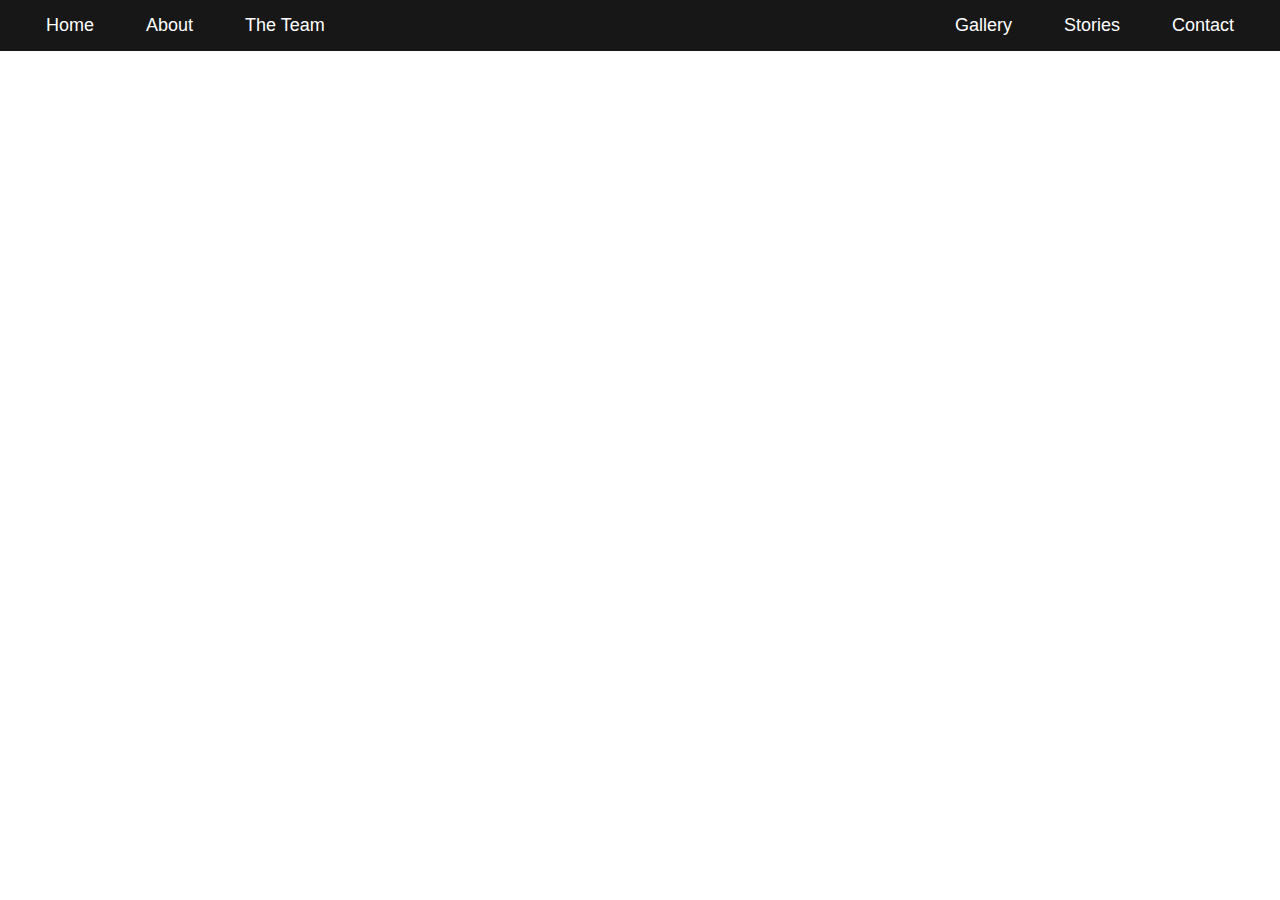
<file: index.html>
<!DOCTYPE html>
<html lang="en">
<head>
  <meta charset="UTF-8" />
  <meta name="viewport" content="width=device-width, initial-scale=1.0"/>
  <title>Echoes of Jainism</title>
  <link rel="stylesheet" href="styles.css" />
</head>
<body class="home">
  <!-- Navigation bar -->
  <nav>
    <ul class="nav-left">
      <li><a href="index.html">Home</a></li>
      <li><a href="about.html">About</a></li>
      <li><a href="team.html">The Team</a></li>
    </ul>
    <ul class="nav-right">
      <li><a href="gallery.html">Gallery</a></li>
      <li><a href="stories.html">Stories</a></li>
      <li><a href="contact.html">Contact</a></li>
    </ul>
  </nav>

  <!-- Main content -->
  <section class="main-content">
    <h1>Echoes of Jainism</h1>
    <p>Not every story was meant to be told... but we’re telling it anyway.</p>
  </section>
</body>
</html>
</file>
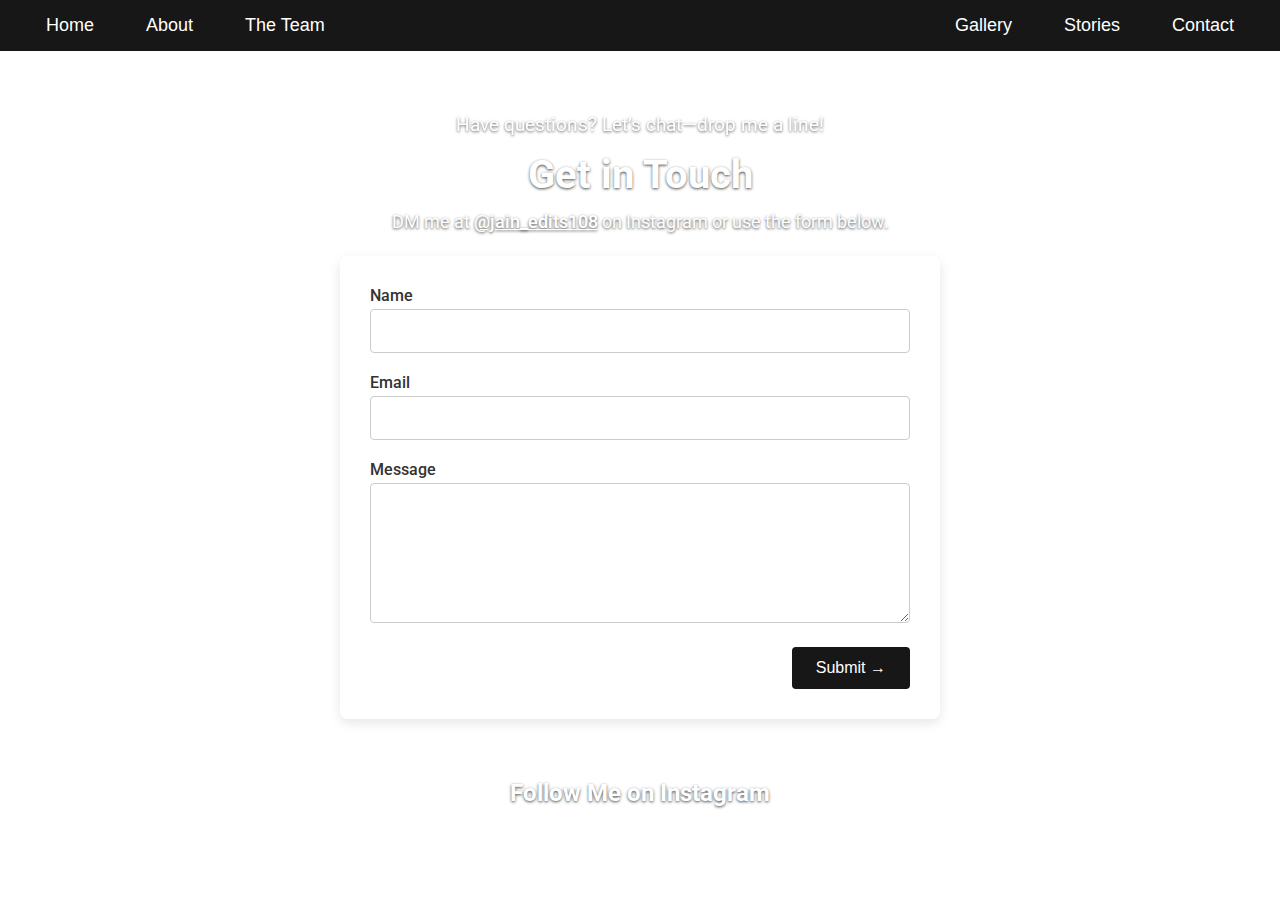
<file: contact.html>
<!-- File: contact.html -->
<!DOCTYPE html>
<html lang="en">
<head>
  <meta charset="UTF-8" />
  <meta name="viewport" content="width=device-width, initial-scale=1.0"/>
  <title>Contact – Echoes of Jainism</title>
  <link rel="stylesheet" href="styles.css"/>
  <link href="https://fonts.googleapis.com/css2?family=Roboto:wght@400;500;700&display=swap" rel="stylesheet">
  <style>
    /* Page-specific styling */
    body.contact {
      font-family: 'Roboto', sans-serif;
      background: url('https://t3.ftcdn.net/jpg/03/01/23/60/360_F_301236054_k5wPRqc4MgRO3hVT1hO9w7FoeaZTYXT9.jpg') center/cover no-repeat;
      background-size: cover;
      color: #fff;
      padding-top: 70px; /* match global nav height */
      margin: 0;
    }
    /* Ensure navbar uses global font and styles */
    nav {
      font-family: Arial, sans-serif;
    }
    .contact-header {
      max-width: 600px;
      margin: 40px auto 20px;
      text-align: center;
      text-shadow: 0 1px 3px rgba(0,0,0,0.7);
    }
    .contact-header .tagline {
      font-size: 1.2rem;
      margin-bottom: 10px;
      opacity: 0.9;
    }
    .contact-header h1 {
      font-size: 2.5rem;
      margin-bottom: 10px;
    }
    .contact-header p {
      font-size: 1.1rem;
      line-height: 1.6;
    }
    .contact-header a {
      color: #fff;
      font-weight: 500;
      text-decoration: underline;
    }
    .contact-form-container {
      max-width: 600px;
      margin: 0 auto 60px;
      background: rgba(255,255,255,0.9);
      border-radius: 8px;
      box-shadow: 0 4px 12px rgba(0,0,0,0.1);
      padding: 30px;
      color: #333;
    }
    .contact-form {
      display: flex;
      flex-direction: column;
      gap: 20px;
    }
    .contact-form label {
      font-weight: 500;
      margin-bottom: 4px;
      display: block;
    }
    .contact-form input,
    .contact-form textarea {
      width: 100%;
      padding: 12px 16px;
      border: 1px solid #ccc;
      border-radius: 4px;
      font-size: 1rem;
      box-sizing: border-box;
    }
    .contact-form button {
      align-self: flex-end;
      padding: 12px 24px;
      background: #171717;
      color: #fff;
      border: none;
      border-radius: 4px;
      font-size: 1rem;
      cursor: pointer;
      transition: background 0.3s;
    }
    .contact-form button:hover {
      background: #333;
    }
    .thank-you {
      text-align: center;
      font-size: 1.2rem;
      padding: 40px;
      color: #171717;
    }
    .instagram-section {
      max-width: 600px;
      margin: 0 auto 60px;
      text-align: center;
    }
    .instagram-section h2 {
      font-size: 1.5rem;
      margin-bottom: 10px;
      text-shadow: 0 1px 3px rgba(0,0,0,0.7);
    }
    .instagram-section a {
      color: #fff;
      text-decoration: underline;
      font-weight: 500;
    }
  </style>
</head>
<body class="contact">
  <nav>
    <ul class="nav-left">
      <li><a href="index.html">Home</a></li>
      <li><a href="about.html">About</a></li>
      <li><a href="team.html">The Team</a></li>
    </ul>
    <ul class="nav-right">
      <li><a href="gallery.html">Gallery</a></li>
      <li><a href="stories.html">Stories</a></li>
      <li><a href="contact.html" class="active">Contact</a></li>
    </ul>
  </nav>

  <div class="contact-header">
    <p class="tagline">Have questions? Let’s chat—drop me a line!</p>
    <h1>Get in Touch</h1>
    <p>
      DM me at
      <a href="https://instagram.com/jain_edits108" target="_blank">@jain_edits108</a>
      on Instagram or use the form below.
    </p>
  </div>

  <div id="formSection" class="contact-form-container">
    <form
      id="contactForm"
      class="contact-form"
      action="https://docs.google.com/forms/d/e/1FAIpQLScn1SUzGRWGUx9fKC9SZRy4zxzpFwwOqF4VjLEgimAI_OIvSw/formResponse"
      method="POST"
      target="hidden_iframe"
      onsubmit="submitted=true;"
    >
      <!-- hidden fields for Google Form -->
      <input type="hidden" name="entry.354503125" id="entryName">
      <input type="hidden" name="entry.967338555" id="entryEmail">
      <input type="hidden" name="entry.1272075434" id="entryMessage">

      <div>
        <label for="nameInput">Name</label>
        <input type="text" id="nameInput" required>
      </div>
      <div>
        <label for="emailInput">Email</label>
        <input type="email" id="emailInput" required>
      </div>
      <div>
        <label for="messageInput">Message</label>
        <textarea id="messageInput" rows="6" required></textarea>
      </div>
      <button type="submit">Submit →</button>
    </form>
    <iframe name="hidden_iframe" style="display:none;"></iframe>
  </div>

  <div class="instagram-section">
    <h2>Follow Me on Instagram</h2>
    <a href="https://instagram.com/jain_edits108" target="_blank">@jain_edits108</a>
  </div>

  <script>
    // copy inputs into hidden fields before submit
    document.getElementById('contactForm').addEventListener('submit', () => {
      document.getElementById('entryName').value    =
        document.getElementById('nameInput').value;
      document.getElementById('entryEmail').value   =
        document.getElementById('emailInput').value;
      document.getElementById('entryMessage').value =
        document.getElementById('messageInput').value;

      // show thank-you after a brief delay
      setTimeout(() => {
        document.getElementById('formSection').innerHTML =
          '<div class="thank-you">Thanks for reaching out! I’ll be in touch soon. 🙏</div>';
      }, 500);
    });
  </script>
</body>
</html>
</file>
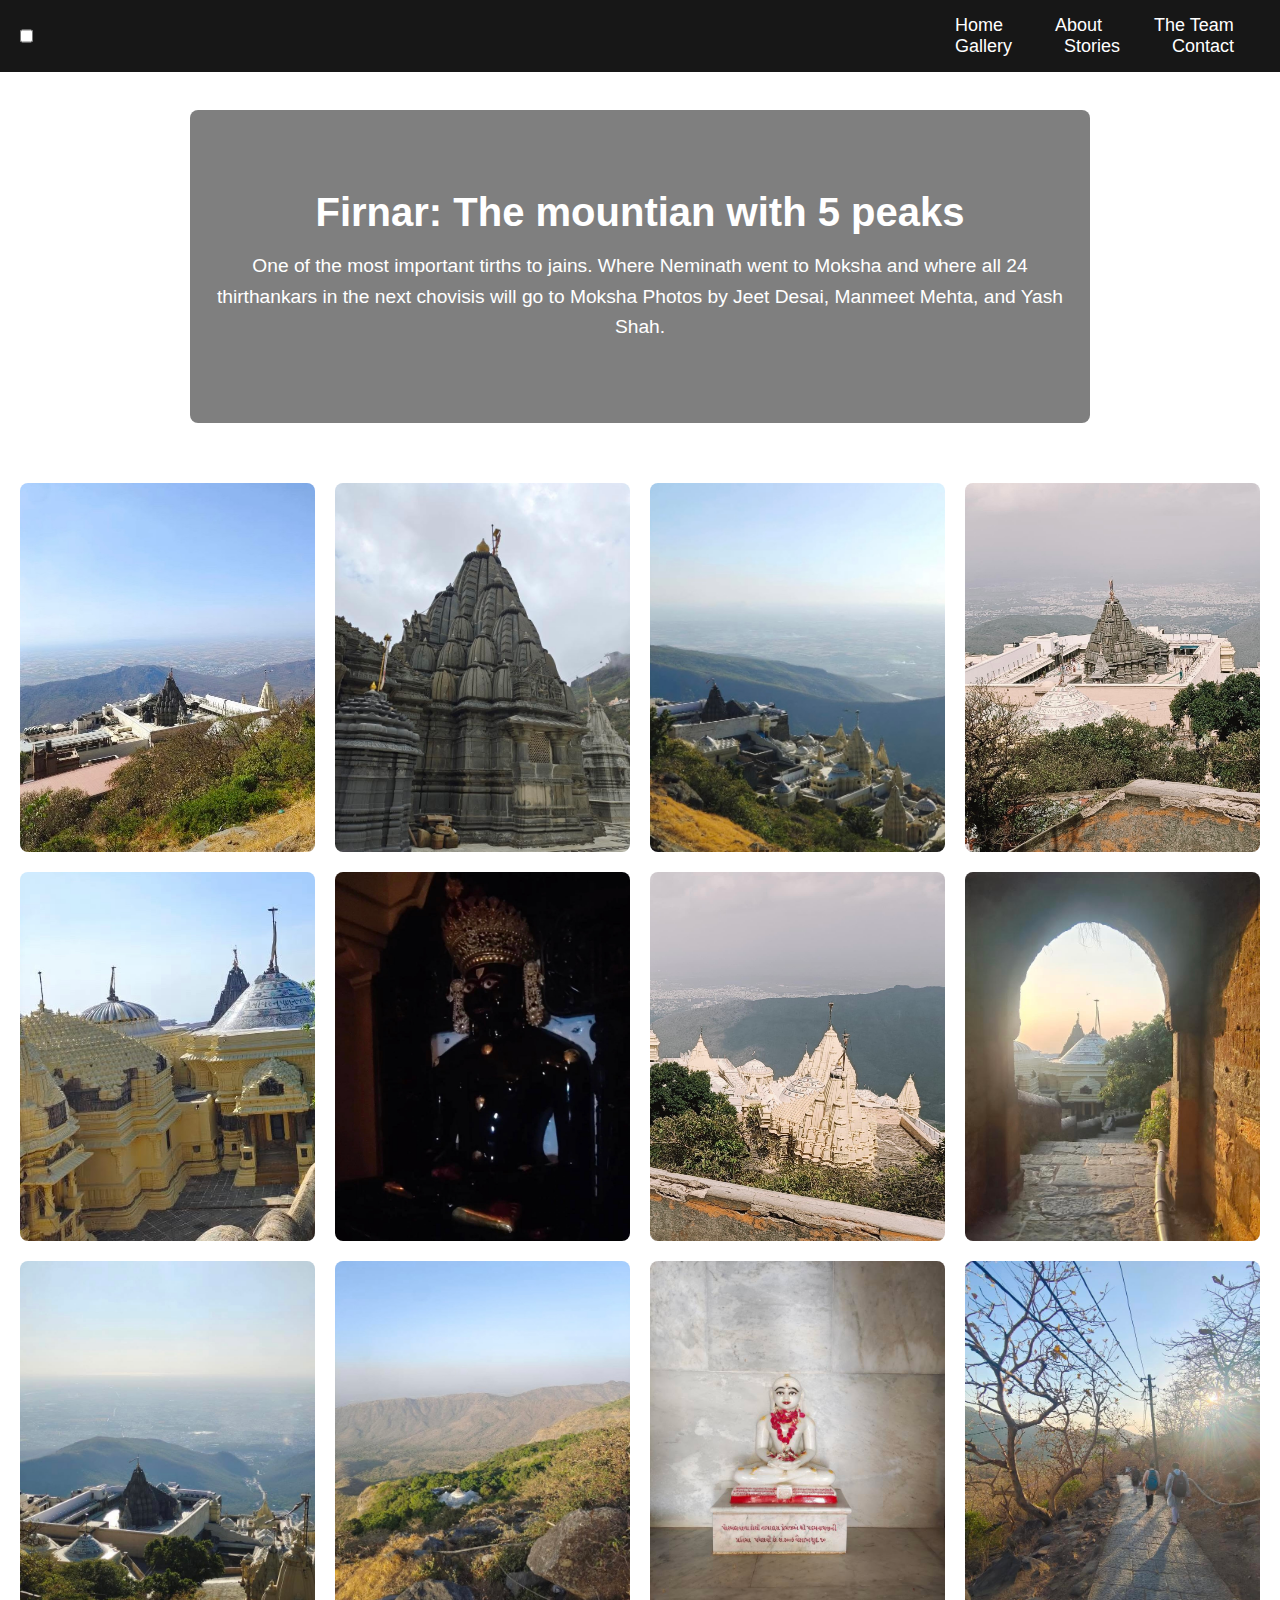
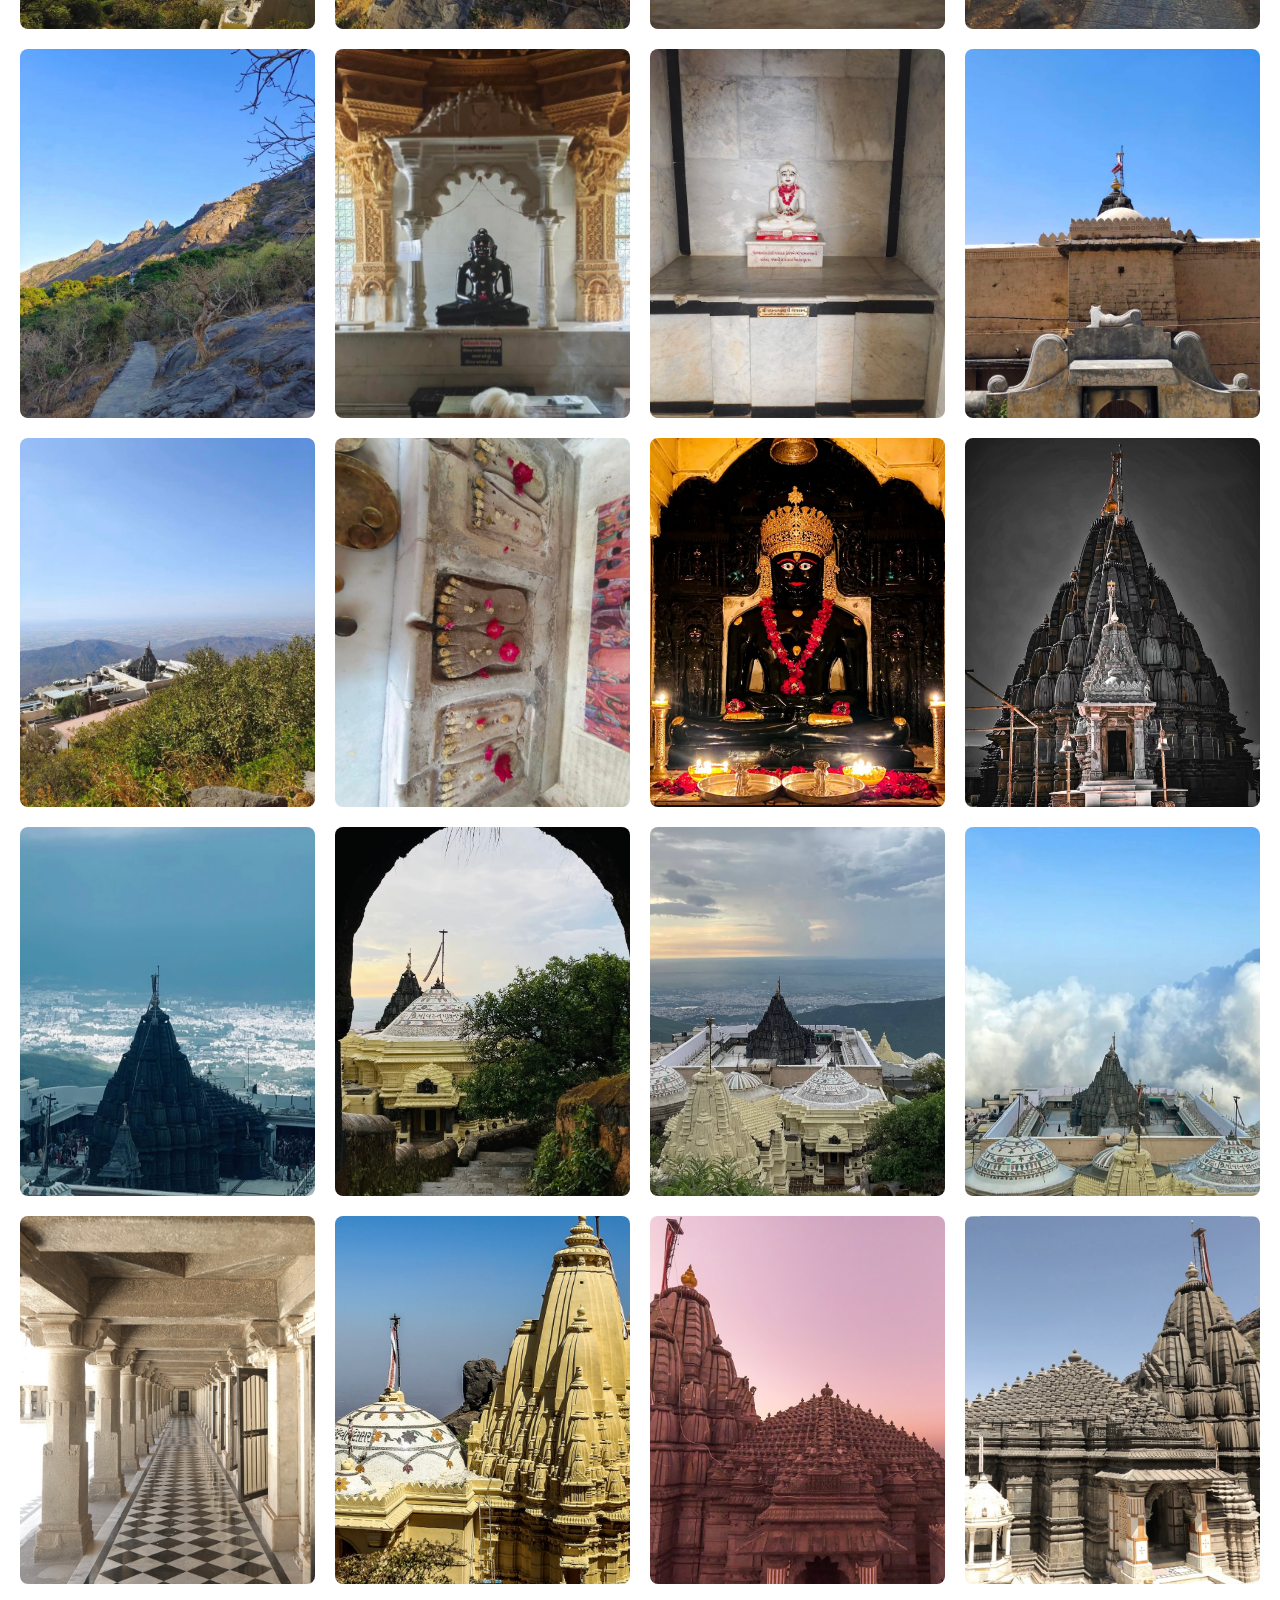
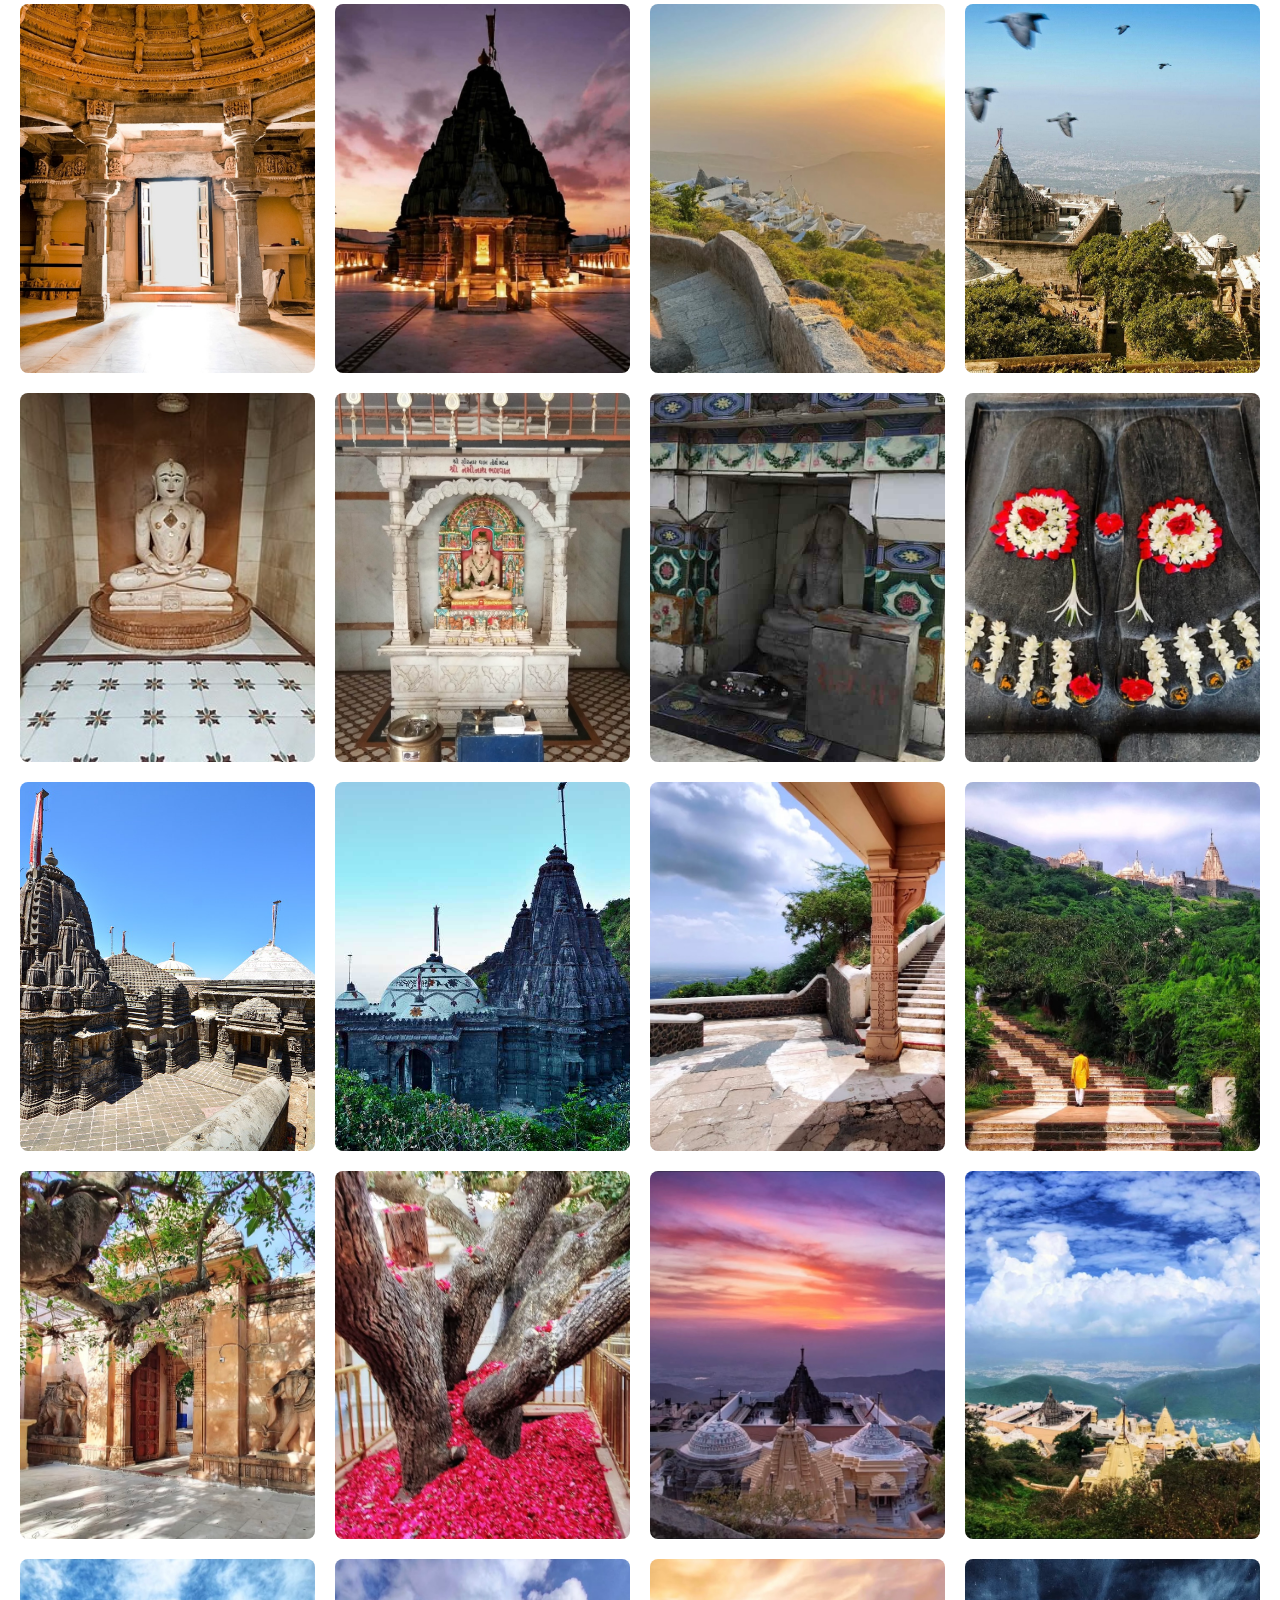
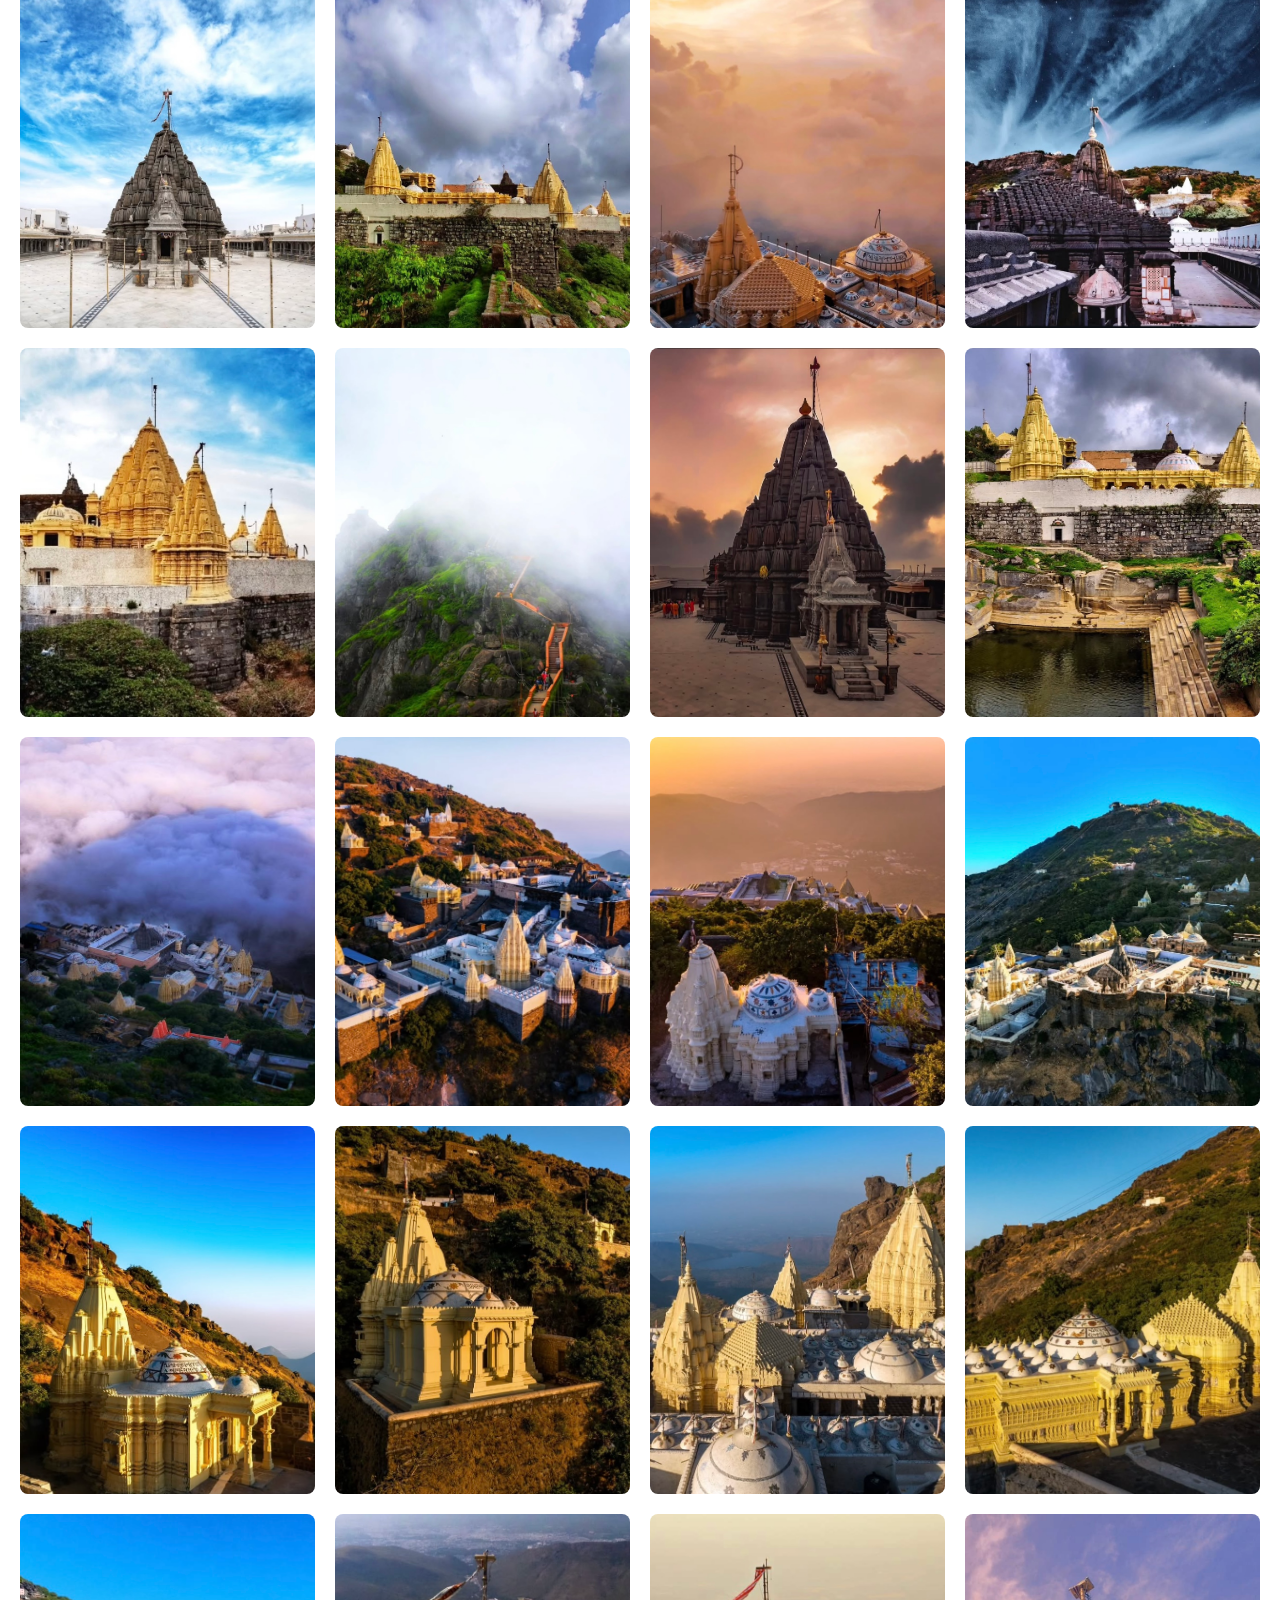
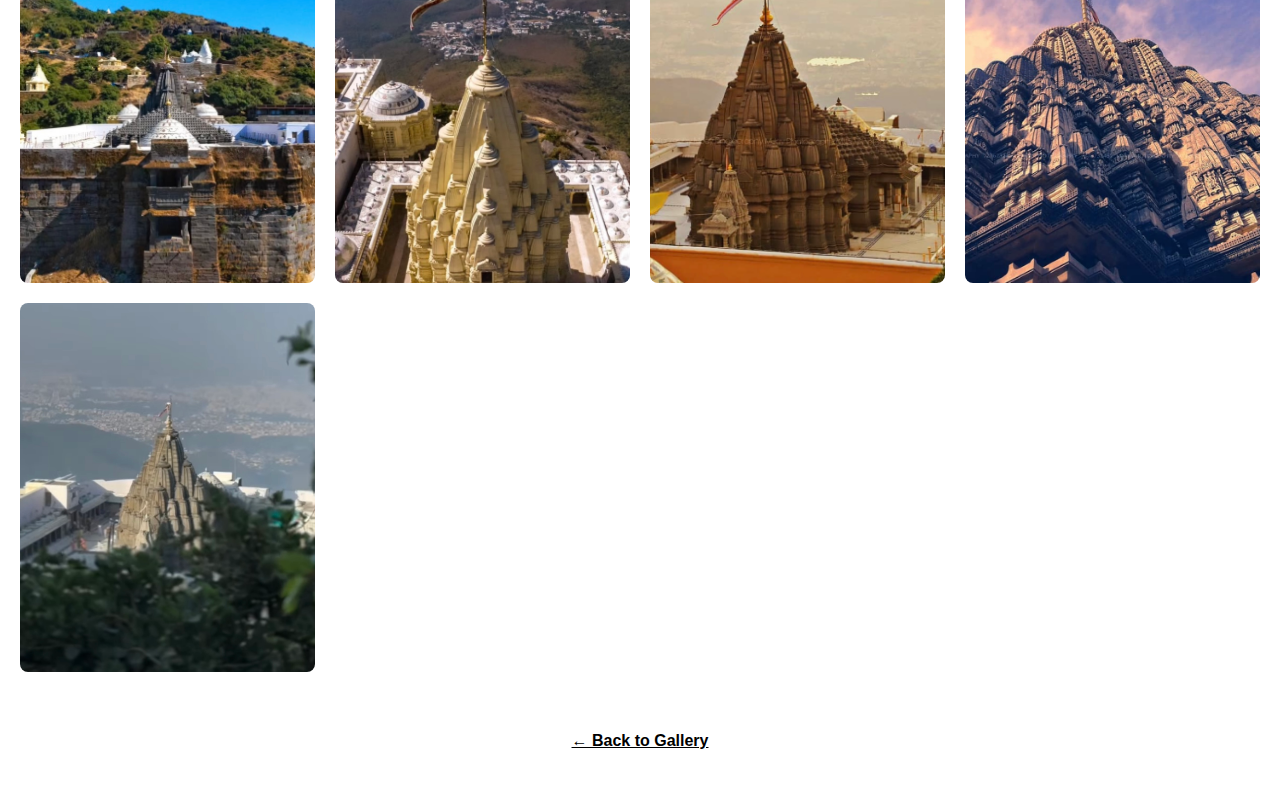
<file: girnar.html>
<!-- File: girnar.html -->
<!DOCTYPE html>
<html lang="en">
<head>
  <meta charset="UTF-8" />
  <meta name="viewport" content="width=device-width, initial-scale=1.0" />
  <title>Palitana – Echoes of Jainism</title>
  <link rel="stylesheet" href="styles.css" />
  <style>
    /* Full-page background for girnar */
    body.gallery {
      background: url('https://img.freepik.com/free-vector/watercolor-burgundy-gold-background_52683-148153.jpg?semt=ais_hybrid&w=740') center/cover no-repeat;
      background-attachment: fixed;
      padding-top: 70px; /* account for fixed navbar */
      color: #333;
    }

    /* Custom intro section: set your own background and text here */
    #custom-intro {
      background: rgba(0, 0, 0, 0.5);
      padding: 80px 20px;
      margin: 40px auto;
      max-width: 900px;
      text-align: center;
      color: #fff;
      border-radius: 8px;
    }
    #custom-intro h1 {
      font-size: 2.5rem;
      margin-bottom: 16px;
    }
    #custom-intro p {
      font-size: 1.2rem;
      line-height: 1.6;
    }

    /* uniform 4:5 grid tiles */
    .albums-grid {
      display: grid;
      grid-template-columns: repeat(auto-fill, minmax(250px,1fr));
      gap: 20px;
      padding: 20px;
    }
    .album-cover {
      aspect-ratio: 4/5;
      overflow: hidden;
      border-radius: 8px;
      position: relative;
    }
    .album-cover img {
      width: 100%;
      height: 100%;
      object-fit: cover;
      object-position: center;
    }
    /* caption for missing images */
    .missing-caption {
      position: absolute;
      bottom: 0;
      left: 0;
      width: 100%;
      background: rgba(255,255,255,0.8);
      color: #d00;
      font-size: 0.9rem;
      text-align: center;
      padding: 4px 0;
    }
  </style>
</head>
<body class="gallery">
<nav>
  <!-- 1) hidden toggle checkbox -->
  <input type="checkbox" id="nav-toggle" class="nav-toggle" />

  <!-- 2) hamburger icon -->
  <label for="nav-toggle" class="nav-toggle-label">
    <span></span>
  </label>

  <!-- 3) menu wrapper -->
  <div class="nav-menu">
    <ul class="nav-left">
      <li><a href="index.html">Home</a></li>
      <li><a href="about.html">About</a></li>
      <li><a href="team.html">The Team</a></li>
    </ul>
    <ul class="nav-right">
      <li><a href="gallery.html">Gallery</a></li>
      <li><a href="stories.html">Stories</a></li>
      <li><a href="contact.html">Contact</a></li>
    </ul>
  </div>
</nav>

  <!-- Custom intro: change background image URL and text below -->
  <section id="custom-intro">
    <h1>Firnar: The mountian with 5 peaks</h1>
    <p>One of the most important tirths to jains. Where Neminath went to Moksha and where all 24 thirthankars in the next chovisis will go to Moksha
      Photos by Jeet Desai, Manmeet Mehta, and Yash Shah.</p>
  </section>

  <!-- Grid container for JavaScript injection -->
  <section class="albums-grid" id="palitana-grid"></section>

  <div style="text-align:center; margin:40px 0;">
    <a href="gallery.html" style="color:black; font-weight:bold;">← Back to Gallery</a>
  </div>

  <script>
    (function() {
      const folderPath = '';
      const files = [
"02F01785-65F4-44A8-A8F1-0DD3245C95EE.jpeg","09B6FD63-BD33-4945-966F-E01D6D895AD2.jpeg","1588C66C-FE1B-4C99-9BA1-0F4B305D0335.jpeg","18617F92-29AF-4378-A918-208269121C6B.jpeg","2F22A1DF-0049-4957-8C1B-7D5FC3F74380.jpeg","5244DCD8-0BE5-4EC1-AF3C-AAD051AAD9FC.jpeg","5A0EB172-8E4B-4A1E-8F12-8F3F5CC7C35C.jpeg","62DD20B2-908A-46B9-82E5-3D1D46D6810D.jpeg","6B1DCBA8-277A-44D5-8615-09EB404C3DCF.jpeg","6B90E681-0EBF-44CC-95CB-E7D85AF3FBB2.jpeg","7ED3DA72-1D74-4787-8860-00DD65FE68BE.jpeg","88DC1653-6260-40C3-97C7-F78B3E07B55C.jpeg","A891A8F0-7390-4629-B9CF-6687148671E8.jpeg","D7C9A80B-2994-409A-85D0-3306998AC50B.jpeg","DE868F62-8150-4FE4-9963-43202528096C.jpeg","E805118E-C1B3-4850-A4EA-28E9F3458937.jpeg","E853BC92-CF80-4ED4-83C8-E1321B64C3CD.jpeg","EF2CB36E-23C9-4816-8450-FA201A5843EF.jpeg","IMG_0494.jpeg","IMG_0495.jpeg","IMG_0496.jpeg","IMG_0503.jpeg","IMG_0504.jpeg","IMG_0505.jpeg","IMG_0506.jpeg","IMG_0507.jpeg","IMG_0508.jpeg","IMG_0509.jpeg","IMG_0510.jpeg","IMG_0511.jpeg","IMG_0512.jpeg","IMG_0513.jpeg","IMG_0514.jpeg","IMG_0515.jpeg","IMG_0516.jpeg","IMG_0517.jpeg","IMG_0518.jpeg","IMG_0519.jpeg","IMG_0535.jpeg","IMG_0536.jpeg","IMG_0537.jpeg","IMG_0538.jpeg","IMG_0545.jpeg","IMG_0546.jpeg","IMG_0547.jpeg","IMG_0548.jpeg","IMG_0549.jpeg","IMG_0550.jpeg","IMG_0551.jpeg","IMG_0552.jpeg","IMG_0553.jpeg","IMG_0554.jpeg","IMG_0555.jpeg","IMG_0556.jpeg","IMG_0557.jpeg","IMG_0558.jpeg","IMG_0559.jpeg","IMG_0560.jpeg","IMG_0561.jpeg","IMG_0562.jpeg","IMG_0563.jpeg","IMG_0564.jpeg","IMG_0567.jpeg","IMG_0568.jpeg","IMG_0579.jpeg"

      ];
      const grid = document.getElementById('palitana-grid');
      files.forEach((file, idx) => {
        const cell = document.createElement('div');
        cell.className = 'album-cover';
        const img = document.createElement('img');
        img.src = folderPath + file;
        img.alt = `Palitana ${idx+1}`;
        img.onerror = function() {
          console.warn('Failed to load:', this.src);
          const cap = document.createElement('div');
          cap.className = 'missing-caption';
          cap.textContent = file;
          cell.appendChild(cap);
        };
        cell.appendChild(img);
        grid.appendChild(cell);
      });
    })();
  </script>
</body>
</html>
</file>
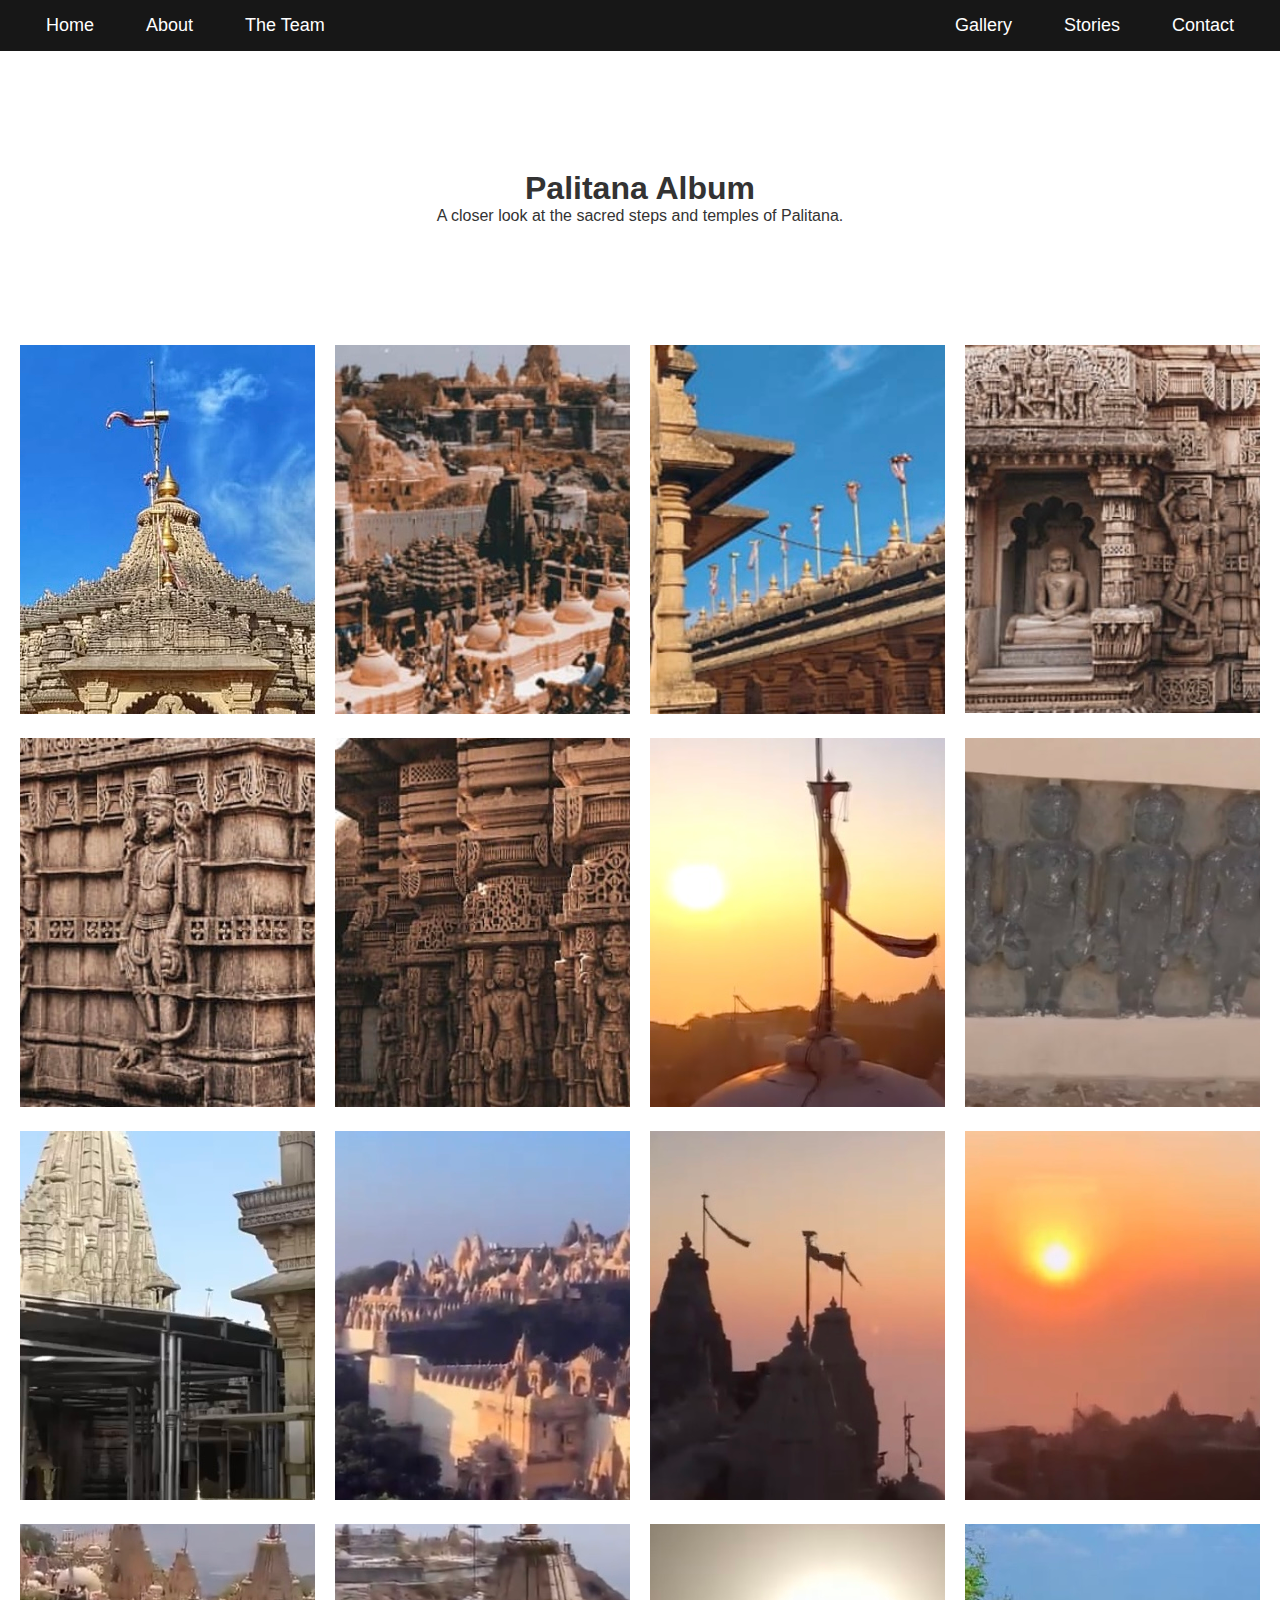
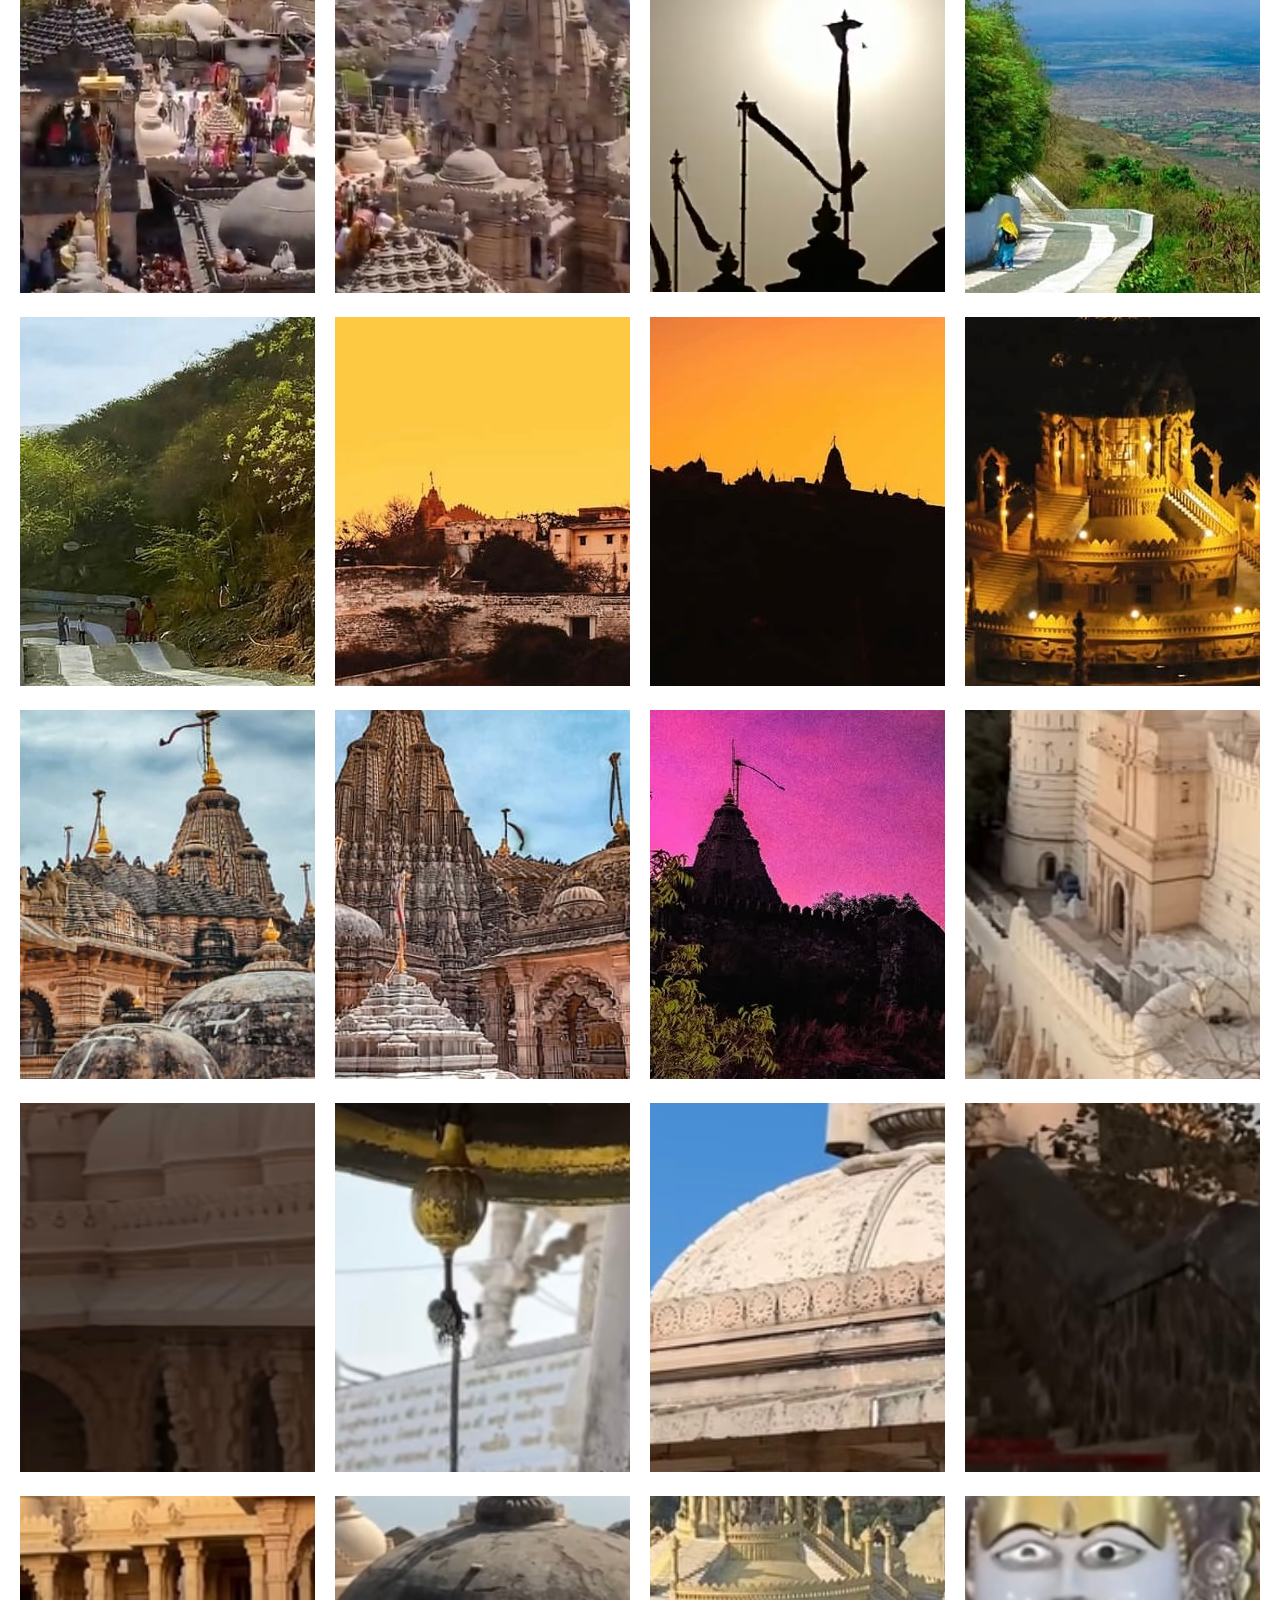
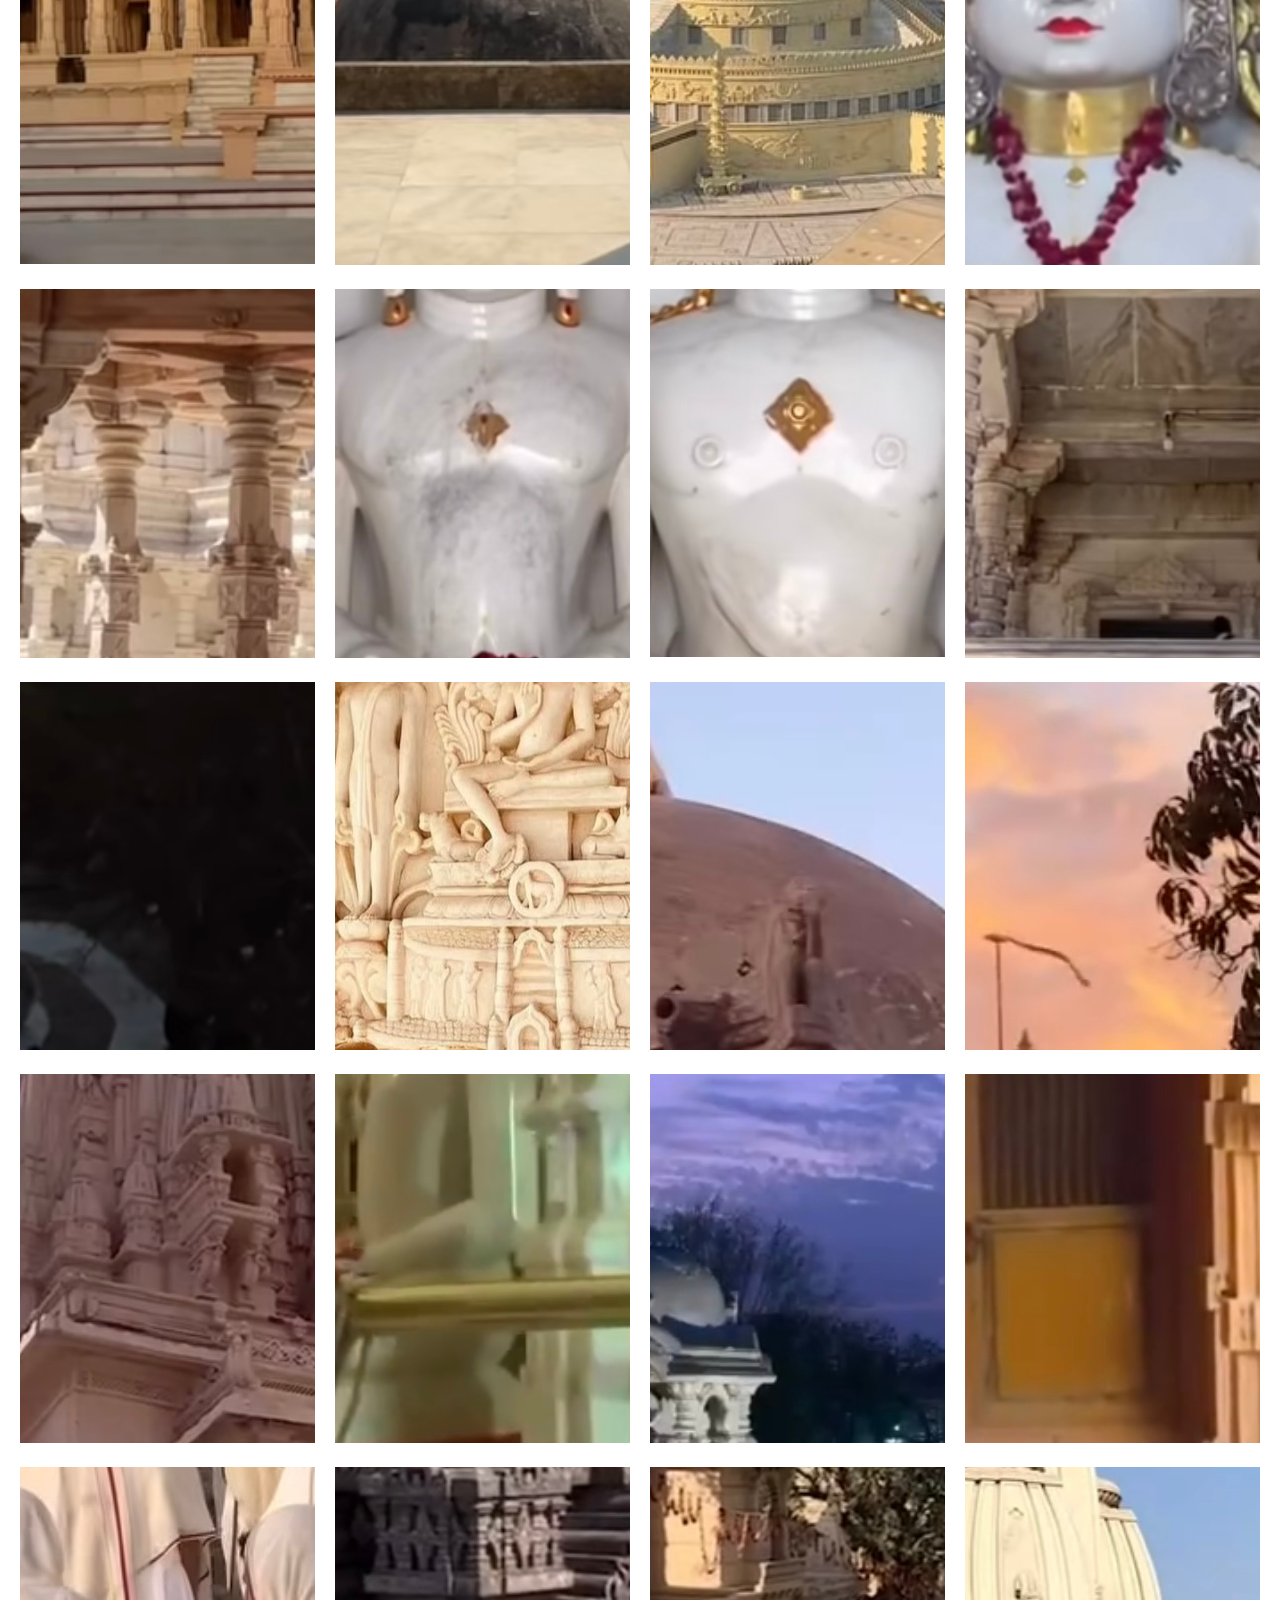
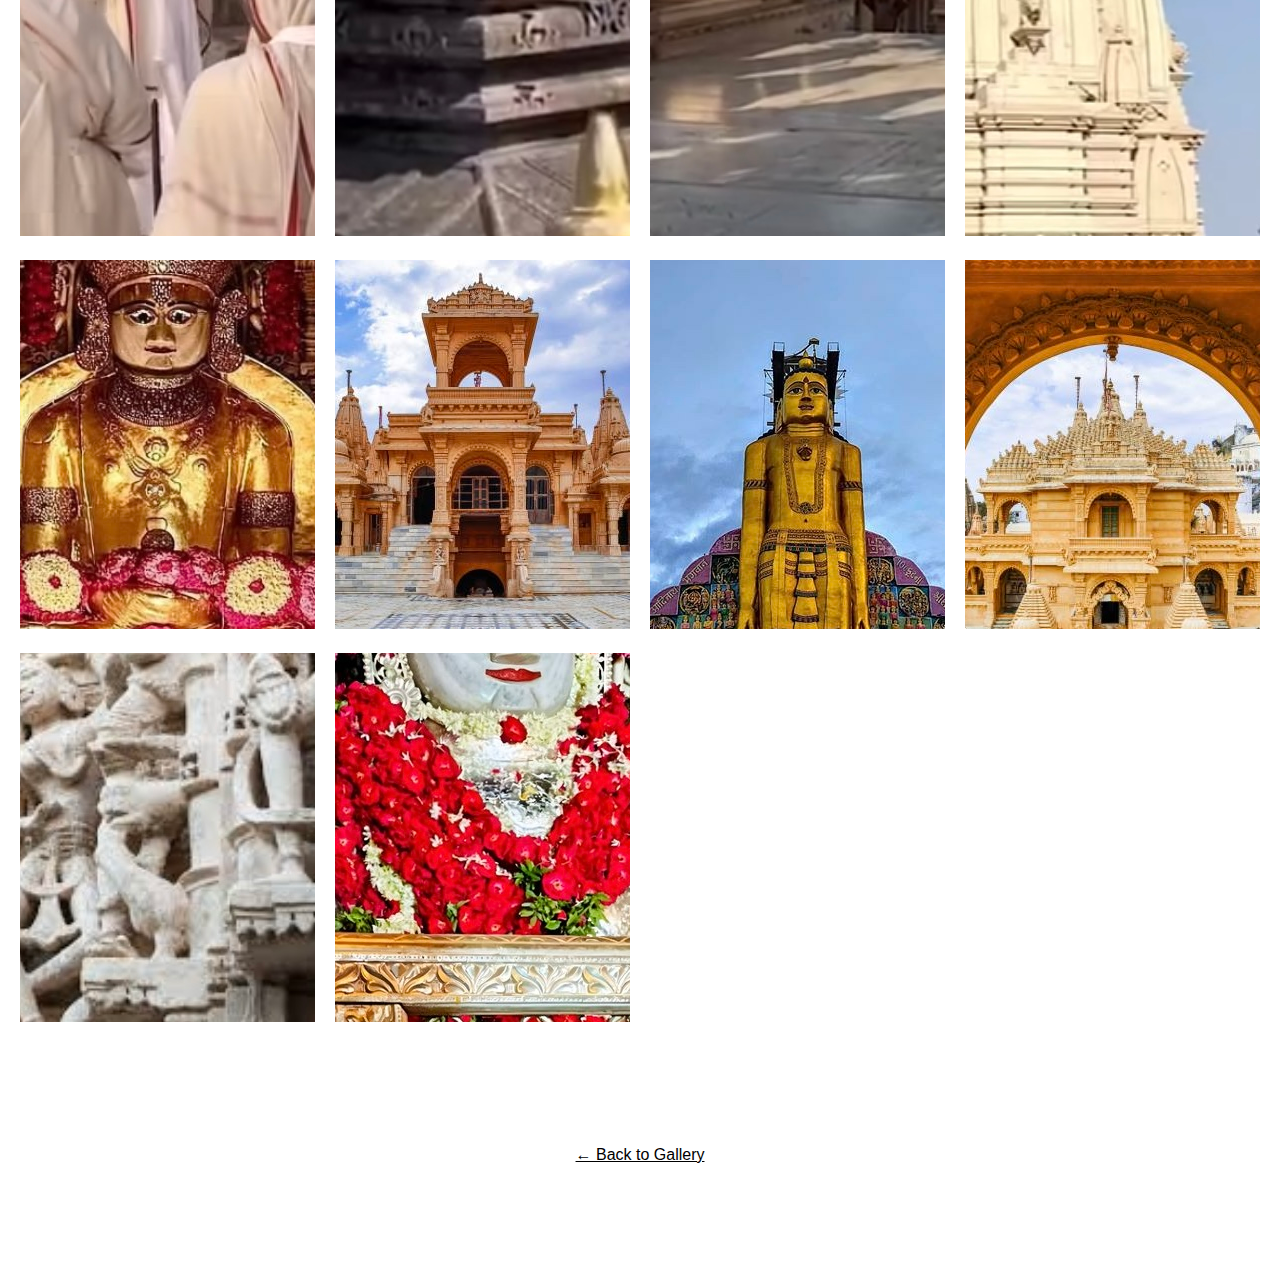
<file: palitana.html>
<!-- File: palitana.html -->
<!DOCTYPE html>
<html lang="en">
<head>
  <meta charset="UTF-8" />
  <meta name="viewport" content="width=device-width, initial-scale=1.0" />
  <title>Palitana – Echoes of Jainism</title>
  <link rel="stylesheet" href="styles.css" />

  <!-- Override thumbnail crop for album pages -->
  <style>
    .albums-grid .album-cover img {
      height: auto !important;
      object-fit: none !important;
    }
  </style>
</head>
<body class="gallery">
  <nav>
    <ul class="nav-left">
      <li><a href="index.html">Home</a></li>
      <li><a href="about.html">About</a></li>
      <li><a href="team.html">The Team</a></li>
    </ul>
    <ul class="nav-right">
      <li><a href="gallery.html">Gallery</a></li>
      <li><a href="stories.html">Stories</a></li>
      <li><a href="contact.html">Contact</a></li>
    </ul>
  </nav>

  <section class="gallery-intro">
    <h1>Palitana Album</h1>
    <p>A closer look at the sacred steps and temples of Palitana.</p>
  </section>

  <section class="albums-grid">
    <!-- one block per image -->
<div class="album-cover"><img src="IMG_0373.jpeg" alt="Palitana 1"></div>
<div class="album-cover"><img src="IMG_0374.jpeg" alt="Palitana 2"></div>
<div class="album-cover"><img src="IMG_0375.jpeg" alt="Palitana 3"></div>
<div class="album-cover"><img src="IMG_0377.jpeg" alt="Palitana 4"></div>
<div class="album-cover"><img src="IMG_0378.jpeg" alt="Palitana 5"></div>
<div class="album-cover"><img src="IMG_0379.jpeg" alt="Palitana 6"></div>
<div class="album-cover"><img src="IMG_0380.jpeg" alt="Palitana 7"></div>
<div class="album-cover"><img src="IMG_0381.jpeg" alt="Palitana 8"></div>
<div class="album-cover"><img src="IMG_0382.jpeg" alt="Palitana 9"></div>
<div class="album-cover"><img src="IMG_0383.jpeg" alt="Palitana 10"></div>
<div class="album-cover"><img src="IMG_0384.jpeg" alt="Palitana 11"></div>
<div class="album-cover"><img src="IMG_0385.jpeg" alt="Palitana 12"></div>
<div class="album-cover"><img src="IMG_0386.jpeg" alt="Palitana 13"></div>
<div class="album-cover"><img src="IMG_0388.jpeg" alt="Palitana 14"></div>
<div class="album-cover"><img src="IMG_0389.jpeg" alt="Palitana 15"></div>
<div class="album-cover"><img src="IMG_0391.jpeg" alt="Palitana 16"></div>
<div class="album-cover"><img src="IMG_0392.jpeg" alt="Palitana 17"></div>
<div class="album-cover"><img src="IMG_0393.jpeg" alt="Palitana 18"></div>
<div class="album-cover"><img src="IMG_0394.jpeg" alt="Palitana 19"></div>
<div class="album-cover"><img src="IMG_0396.jpeg" alt="Palitana 20"></div>
<div class="album-cover"><img src="IMG_0397.jpeg" alt="Palitana 21"></div>
<div class="album-cover"><img src="IMG_0398.jpeg" alt="Palitana 22"></div>
<div class="album-cover"><img src="IMG_0399.jpeg" alt="Palitana 23"></div>
<div class="album-cover"><img src="IMG_0410.jpeg" alt="Palitana 24"></div>
<div class="album-cover"><img src="IMG_0411.jpeg" alt="Palitana 25"></div>
<div class="album-cover"><img src="IMG_0412.jpeg" alt="Palitana 26"></div>
<div class="album-cover"><img src="IMG_0413.jpeg" alt="Palitana 27"></div>
<div class="album-cover"><img src="IMG_0414.jpeg" alt="Palitana 28"></div>
<div class="album-cover"><img src="IMG_0415.jpeg" alt="Palitana 29"></div>
<div class="album-cover"><img src="IMG_0418.jpeg" alt="Palitana 30"></div>
<div class="album-cover"><img src="IMG_0419.jpeg" alt="Palitana 31"></div>
<div class="album-cover"><img src="IMG_0420.jpeg" alt="Palitana 32"></div>
<div class="album-cover"><img src="IMG_0421.jpeg" alt="Palitana 33"></div>
<div class="album-cover"><img src="IMG_0422.jpeg" alt="Palitana 34"></div>
<div class="album-cover"><img src="IMG_0423.jpeg" alt="Palitana 35"></div>
<div class="album-cover"><img src="IMG_0424.jpeg" alt="Palitana 36"></div>
<div class="album-cover"><img src="IMG_0425.jpeg" alt="Palitana 37"></div>
<div class="album-cover"><img src="IMG_0426.jpeg" alt="Palitana 38"></div>
<div class="album-cover"><img src="IMG_0427.jpeg" alt="Palitana 39"></div>
<div class="album-cover"><img src="IMG_0428.jpeg" alt="Palitana 40"></div>
<div class="album-cover"><img src="IMG_0429.jpeg" alt="Palitana 41"></div>
<div class="album-cover"><img src="IMG_0430.jpeg" alt="Palitana 42"></div>
<div class="album-cover"><img src="IMG_0431.jpeg" alt="Palitana 43"></div>
<div class="album-cover"><img src="IMG_0432.jpeg" alt="Palitana 44"></div>
<div class="album-cover"><img src="IMG_0433.jpeg" alt="Palitana 45"></div>
<div class="album-cover"><img src="IMG_0434.jpeg" alt="Palitana 46"></div>
<div class="album-cover"><img src="IMG_0435.jpeg" alt="Palitana 47"></div>
<div class="album-cover"><img src="IMG_0436.jpeg" alt="Palitana 48"></div>
<div class="album-cover"><img src="IMG_0441.jpeg" alt="Palitana 49"></div>
<div class="album-cover"><img src="IMG_0442.jpeg" alt="Palitana 50"></div>
<div class="album-cover"><img src="IMG_0443.jpeg" alt="Palitana 51"></div>
<div class="album-cover"><img src="IMG_0445.jpeg" alt="Palitana 52"></div>
<div class="album-cover"><img src="IMG_0446.jpeg" alt="Palitana 53"></div>
<div class="album-cover"><img src="IMG_0447.jpeg" alt="Palitana 54"></div>
  </section>

  <div style="text-align:center; margin:100px 0;">
    <a href="gallery.html" style="color:black;">← Back to Gallery</a>
  </div>
</body>
</html>
</file>
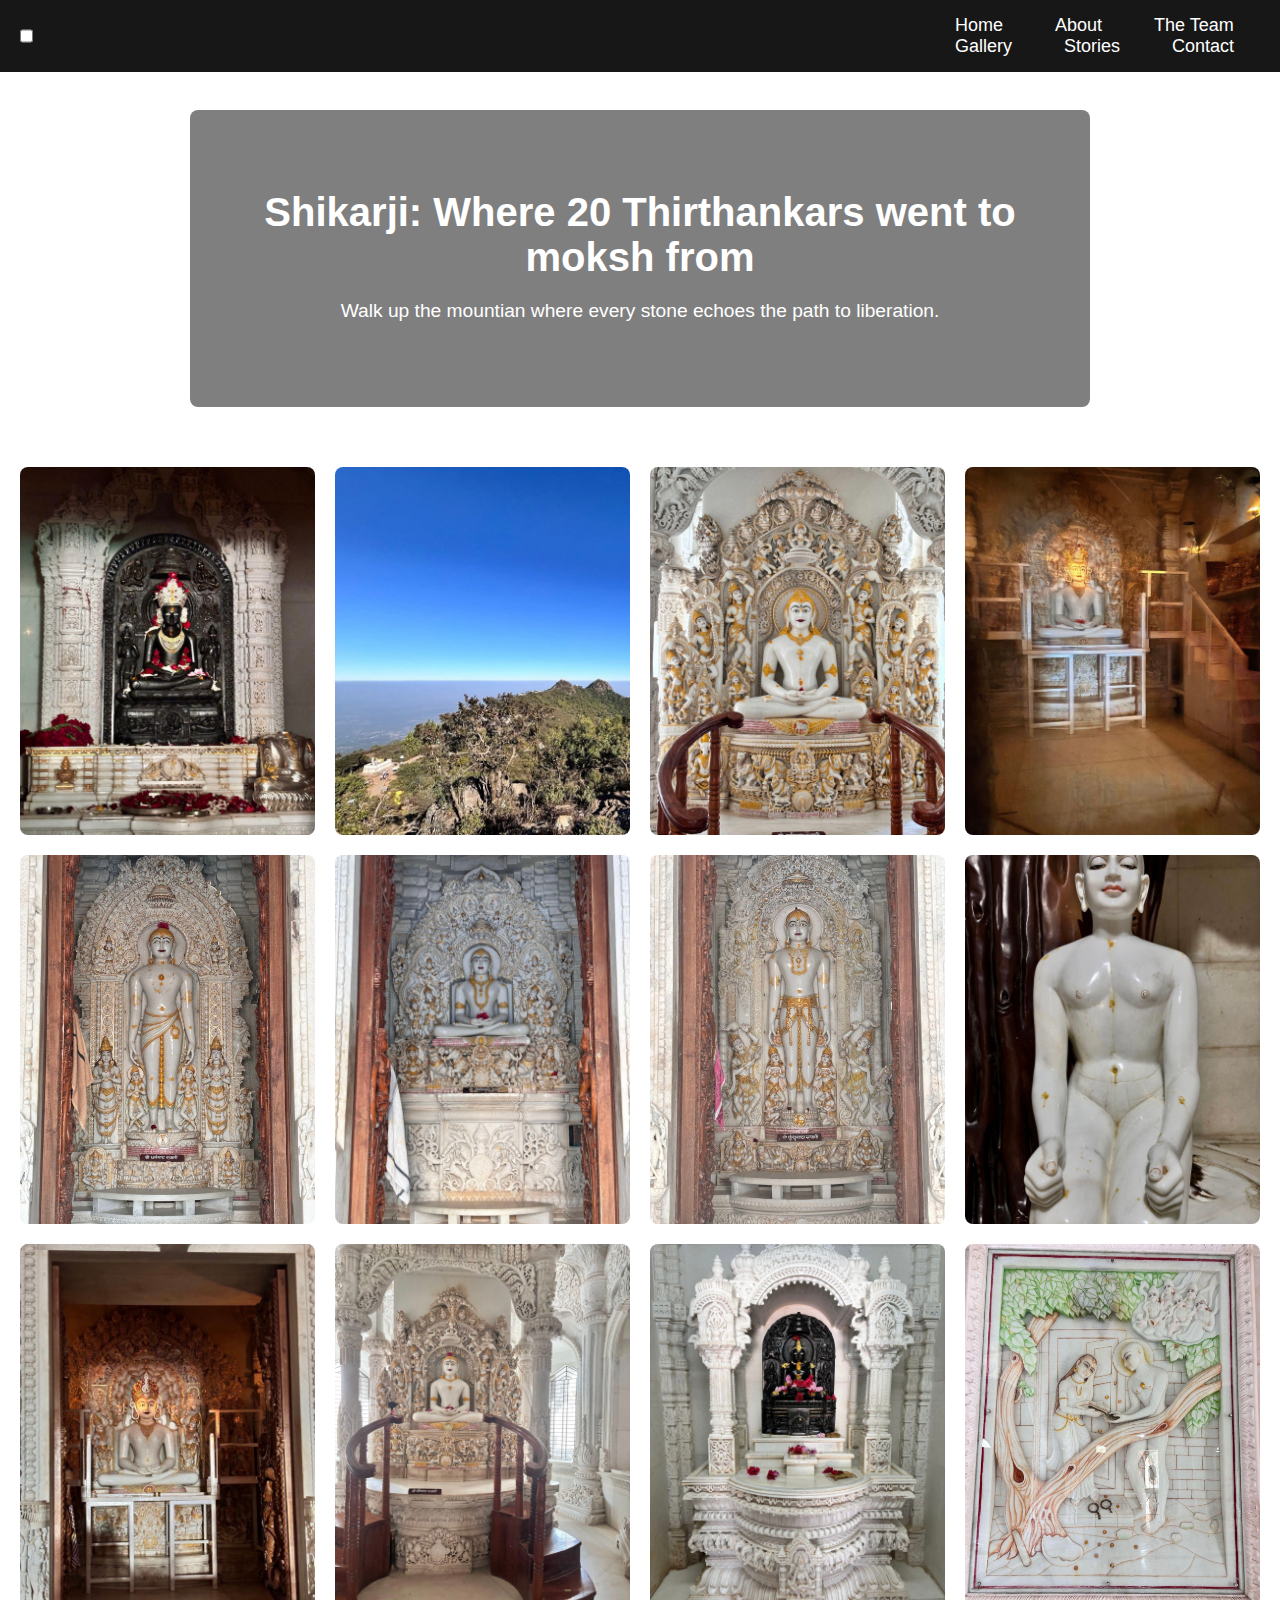
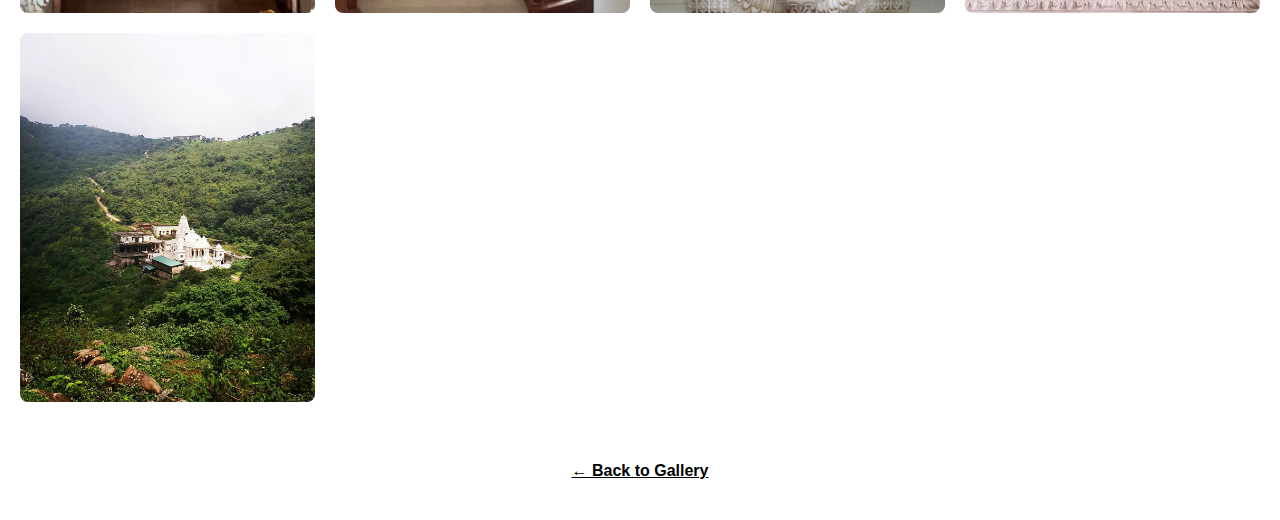
<file: shikarji.html>
<!-- File: Shikarji.html -->
<!DOCTYPE html>
<html lang="en">
<head>
  <meta charset="UTF-8" />
  <meta name="viewport" content="width=device-width, initial-scale=1.0" />
  <title>Shikarji – Echoes of Jainism</title>
  <link rel="stylesheet" href="styles.css" />
  <style>
    /* Full-page background for Shikarji */
    body.gallery {
      background: url('https://img.freepik.com/free-vector/watercolor-burgundy-gold-background_52683-148153.jpg?semt=ais_hybrid&w=740') center/cover no-repeat;
      background-attachment: fixed;
      padding-top: 70px; /* account for fixed navbar */
      color: #333;
    }

    /* Custom intro section: set your own background and text here */
    #custom-intro {
      background: rgba(0, 0, 0, 0.5);
      padding: 80px 20px;
      margin: 40px auto;
      max-width: 900px;
      text-align: center;
      color: #fff;
      border-radius: 8px;
    }
    #custom-intro h1 {
      font-size: 2.5rem;
      margin-bottom: 16px;
    }
    #custom-intro p {
      font-size: 1.2rem;
      line-height: 1.6;
    }

    /* uniform 4:5 grid tiles */
    .albums-grid {
      display: grid;
      grid-template-columns: repeat(auto-fill, minmax(250px,1fr));
      gap: 20px;
      padding: 20px;
    }
    .album-cover {
      aspect-ratio: 4/5;
      overflow: hidden;
      border-radius: 8px;
      position: relative;
    }
    .album-cover img {
      width: 100%;
      height: 100%;
      object-fit: cover;
      object-position: center;
    }
    /* caption for missing images */
    .missing-caption {
      position: absolute;
      bottom: 0;
      left: 0;
      width: 100%;
      background: rgba(255,255,255,0.8);
      color: #d00;
      font-size: 0.9rem;
      text-align: center;
      padding: 4px 0;
    }
  </style>
</head>
<body class="gallery">
<nav>
  <!-- 1) hidden toggle checkbox -->
  <input type="checkbox" id="nav-toggle" class="nav-toggle" />

  <!-- 2) hamburger icon -->
  <label for="nav-toggle" class="nav-toggle-label">
    <span></span>
  </label>

  <!-- 3) menu wrapper -->
  <div class="nav-menu">
    <ul class="nav-left">
      <li><a href="index.html">Home</a></li>
      <li><a href="about.html">About</a></li>
      <li><a href="team.html">The Team</a></li>
    </ul>
    <ul class="nav-right">
      <li><a href="gallery.html">Gallery</a></li>
      <li><a href="stories.html">Stories</a></li>
      <li><a href="contact.html">Contact</a></li>
    </ul>
  </div>
</nav>

  <!-- Custom intro: change background image URL and text below -->
  <section id="custom-intro">
    <h1>Shikarji: Where 20 Thirthankars went to moksh from</h1>
    <p>Walk up the mountian where every stone echoes the path to liberation.</p>
  </section>

  <!-- Grid container for JavaScript injection -->
  <section class="albums-grid" id="Shikarji-grid"></section>

  <div style="text-align:center; margin:40px 0;">
    <a href="gallery.html" style="color:black; font-weight:bold;">← Back to Gallery</a>
  </div>

  <script>
    (function() {
      const folderPath = '';
      const files = [
        "39B4EF7A-AABD-45DE-8E33-1C1CABDE711D.jpeg","654EDA01-D839-4513-BD3D-294B2D3DE30A.jpeg","75520837-9B20-4094-9383-6CC68D6AA41F.jpeg","798C571C-49DE-463A-B000-5424E6141522.jpeg","82B88915-149D-496E-9002-92035A786D23.jpeg","88A17DEE-517C-4597-93E5-50A7A62C27A2.jpeg","8E6B9FA2-DB75-4E97-9AF7-35F7A0B01401.jpeg","BADCF001-0152-4BE8-9EB6-F3EB4FEC6F35.jpeg","BEC11016-6E2C-48D0-AC8C-4D3E39B1DD69.jpeg","D63CFCA4-148B-4B2D-806D-14A64CE131EE.jpeg","DCF724E0-B5E8-43D2-ABA3-3A9F8DFD69E0.jpeg","EA4A247D-832F-40E1-99C3-FEEAFF868257.jpeg","IMG_5814.jpeg"
      ];
      const grid = document.getElementById('Shikarji-grid');
      files.forEach((file, idx) => {
        const cell = document.createElement('div');
        cell.className = 'album-cover';
        const img = document.createElement('img');
        img.src = folderPath + file;
        img.alt = `Shikarji ${idx+1}`;
        img.onerror = function() {
          console.warn('Failed to load:', this.src);
          const cap = document.createElement('div');
          cap.className = 'missing-caption';
          cap.textContent = file;
          cell.appendChild(cap);
        };
        cell.appendChild(img);
        grid.appendChild(cell);
      });
    })();
  </script>
</body>
</html>
</file>
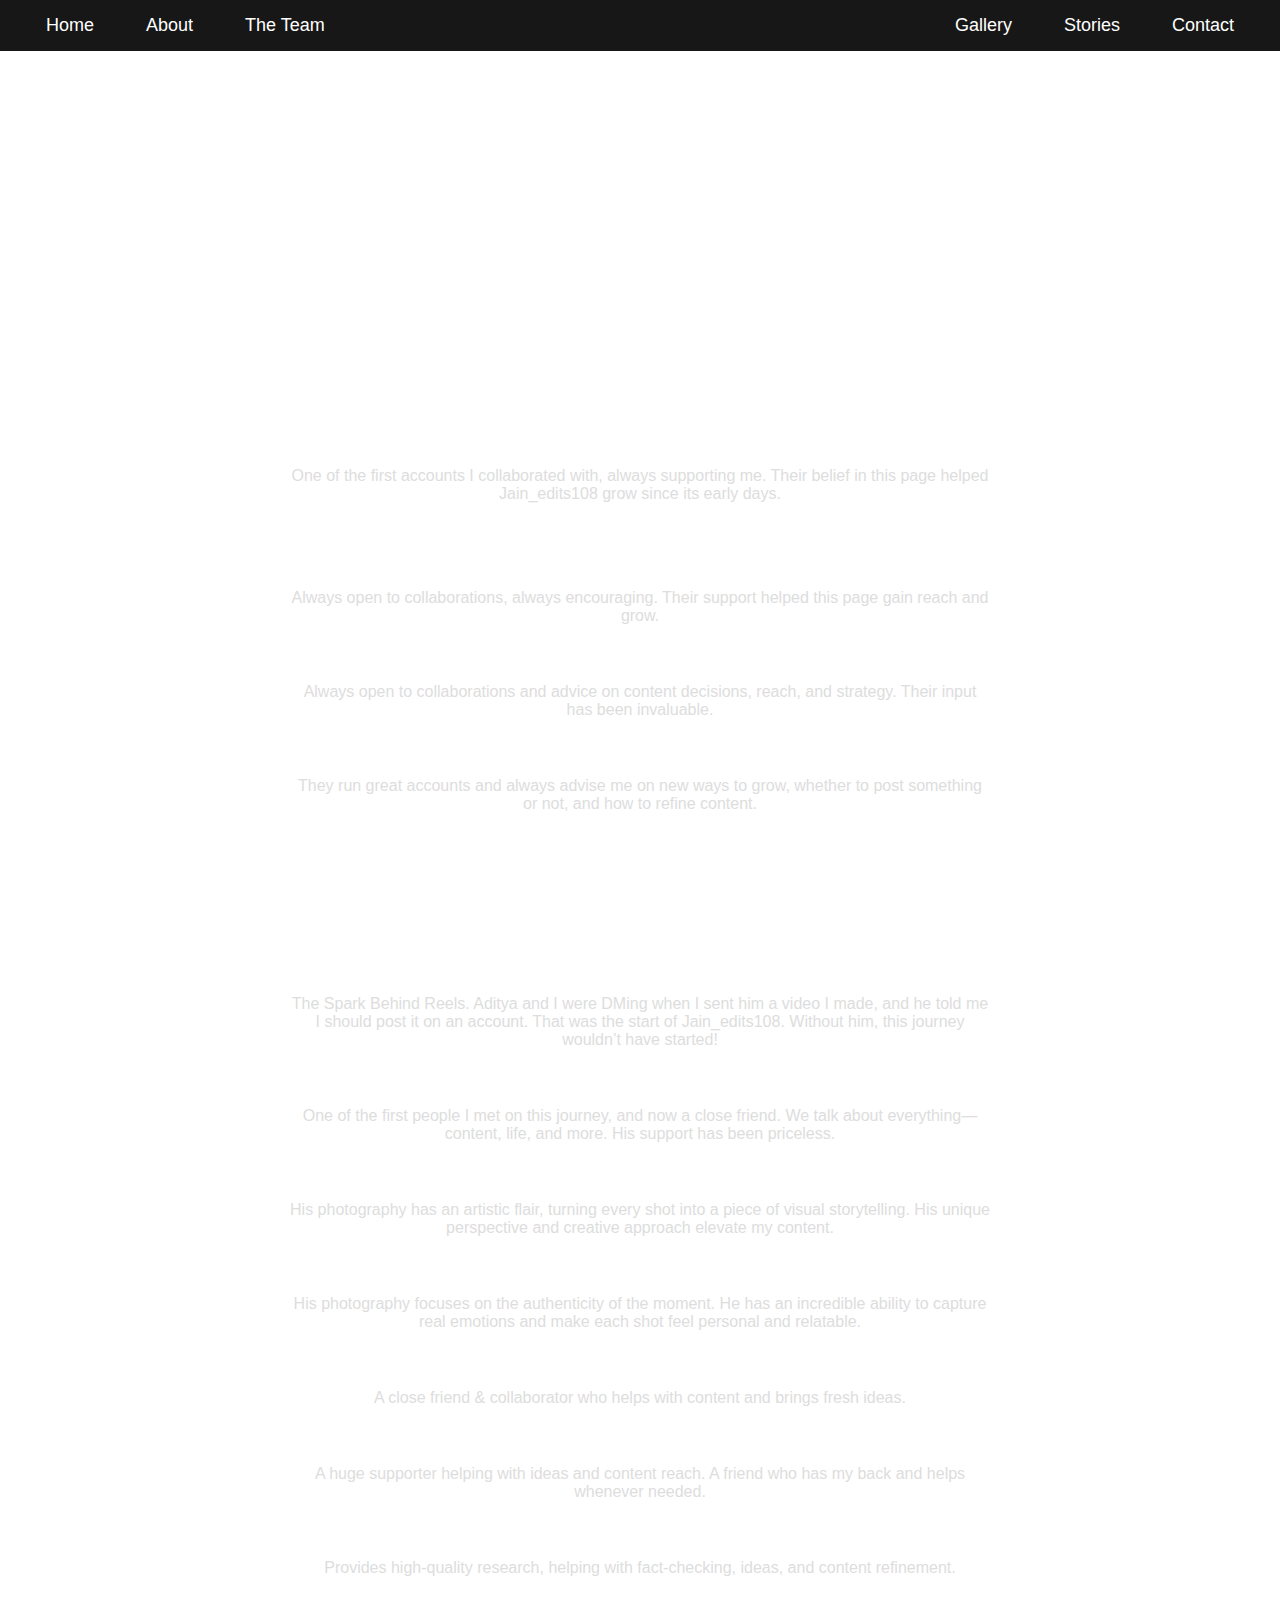
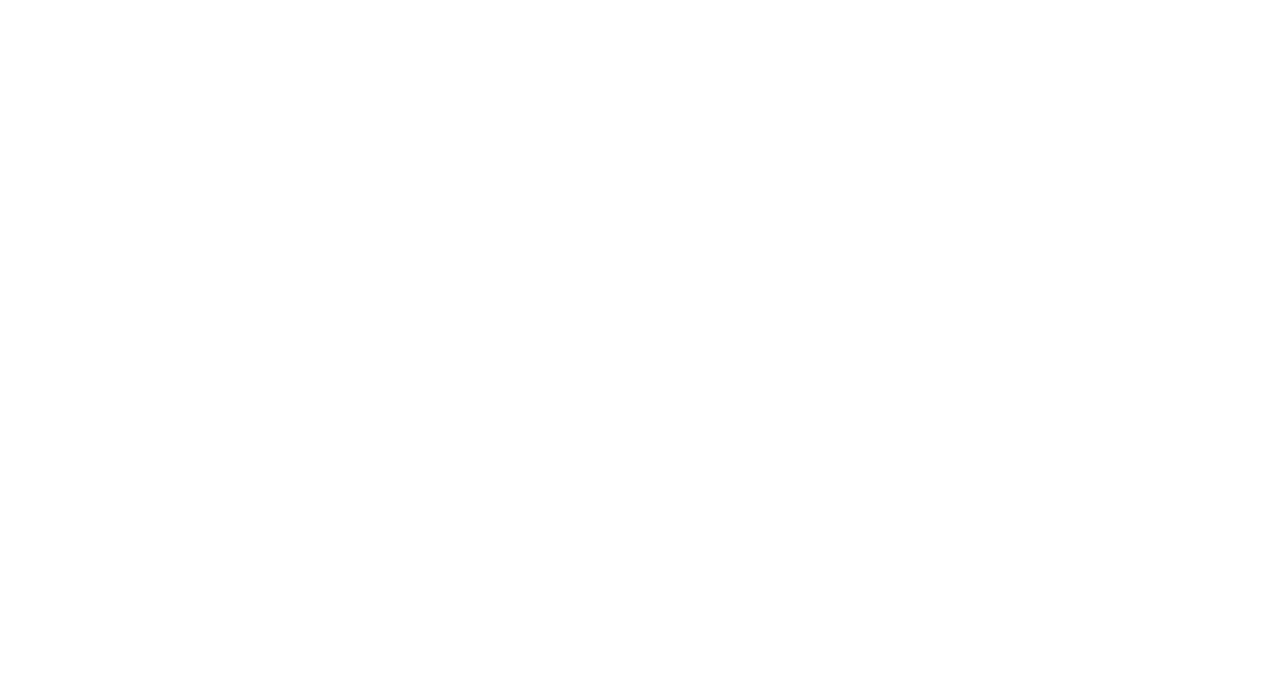
<file: team.html>
<!-- File: team.html -->
<!DOCTYPE html>
<html lang="en">
<head>
  <meta charset="UTF-8">
  <meta name="viewport" content="width=device-width, initial-scale=1.0">
  <title>The Team - Echoes of Jainism</title>
  <link rel="stylesheet" href="styles.css">
  <style>
    body.team {
      background: url('https://github.com/jainedits108/jainedits108.github.io-the-team-/blob/main/Resized_5x4_Image.jpg?raw=true') center/cover no-repeat;
      padding-top: 100px;
      color: white;
    }
    .hero,
    .accounts-mentors,
    .close-friends,
    .collaborations,
    .supporters {
      text-align: center;
      max-width: 800px;
      margin: 0 auto 60px;
      padding: 0 20px;
    }
    .hero h1 {
      font-size: 3rem;
      margin-bottom: 20px;
    }
    .hero p,
    .section-intro {
      font-size: 1.2rem;
      margin-bottom: 30px;
      line-height: 1.6;
    }
    .person {
      margin-bottom: 30px;
    }
    .name {
      font-size: 1.5rem;
      font-weight: bold;
    }
    .description {
      font-size: 1rem;
      max-width: 700px;
      margin: 0 auto;
    }
  </style>
</head>
<body class="team">
  <nav>
    <ul class="nav-left">
      <li><a href="index.html">Home</a></li>
      <li><a href="about.html">About</a></li>
      <li><a href="team.html">The Team</a></li>
    </ul>
    <ul class="nav-right">
      <li><a href="gallery.html">Gallery</a></li>
      <li><a href="stories.html">Stories</a></li>
      <li><a href="contact.html">Contact</a></li>
    </ul>
  </nav>

  <section class="hero">
    <h1>Meet the Team Behind Jain_edits108</h1>
    <p>This journey didn’t happen alone. Along the way, there were people and accounts that supported Jain_edits108 — through collaborations, constant encouragement, and helpful advice. Each one played an important role in getting us here.</p>
  </section>

  <section class="accounts-mentors">
    <h2>The Accounts & Mentors That Helped Me Grow</h2>
    <div class="person">
      <h3 class="name">jainism.__feelings</h3>
      <p class="description">One of the first accounts I collaborated with, always supporting me. Their belief in this page helped Jain_edits108 grow since its early days.</p>
    </div>
    <div class="person">
      <h3 class="name">mara_wala_nem_, jain_media_today, jainism_feelings, girnarinem, jainatva_sarvopari</h3>
      <p class="description">Always open to collaborations, always encouraging. Their support helped this page gain reach and grow.</p>
    </div>
    <div class="person">
      <h3 class="name">dada_ke_bhakth</h3>
      <p class="description">Always open to collaborations and advice on content decisions, reach, and strategy. Their input has been invaluable.</p>
    </div>
    <div class="person">
      <h3 class="name">jainims_facts, unity.of.jainism</h3>
      <p class="description">They run great accounts and always advise me on new ways to grow, whether to post something or not, and how to refine content.</p>
    </div>
  </section>

  <section class="close-friends">
    <h2>Close Friends Who’ve Been There Every Step of the Way</h2>
    <div class="person">
      <h3 class="name">Aditya Jain</h3>
      <p class="description">The Spark Behind Reels. Aditya and I were DMing when I sent him a video I made, and he told me I should post it on an account. That was the start of Jain_edits108. Without him, this journey wouldn’t have started!</p>
    </div>
    <div class="person">
      <h3 class="name">Ayush Jain</h3>
      <p class="description">One of the first people I met on this journey, and now a close friend. We talk about everything—content, life, and more. His support has been priceless.</p>
    </div>
    <div class="person">
      <h3 class="name">Jeet Desai</h3>
      <p class="description">His photography has an artistic flair, turning every shot into a piece of visual storytelling. His unique perspective and creative approach elevate my content.</p>
    </div>
    <div class="person">
      <h3 class="name">Meet Bhavsar</h3>
      <p class="description">His photography focuses on the authenticity of the moment. He has an incredible ability to capture real emotions and make each shot feel personal and relatable.</p>
    </div>
    <div class="person">
      <h3 class="name">Jay Jain</h3>
      <p class="description">A close friend & collaborator who helps with content and brings fresh ideas.</p>
    </div>
    <div class="person">
      <h3 class="name">Vivek Shah</h3>
      <p class="description">A huge supporter helping with ideas and content reach. A friend who has my back and helps whenever needed.</p>
    </div>
    <div class="person">
      <h3 class="name">Amar Salgia</h3>
      <p class="description">Provides high-quality research, helping with fact-checking, ideas, and content refinement.</p>
    </div>
  </section>

  <section class="collaborations">
    <h2>Collaborations That Made a Difference</h2>
    <p class="section-intro">Every collaboration added something unique to this page. From sharing content to exchanging ideas, these accounts helped broaden the reach and deepen the impact. Collaborations weren’t just about growing the page — they were about growing the community.</p>
    <div class="person">
      <h3 class="name">spiritual_account, annanthdharma, jin_ki_vaani, prosperous_jainism, jainismrevives, jain_community, jain_reels, jain_song96, aadi_nemi__premi, shamlay_neminath, jain_lyf, nemi_na_girnar, kattar_jain, yojna_foundation_gujarat, killer_ankit_op</h3>
    </div>
  </section>

  <section class="supporters">
    <h2>Supporters Met Along the Way</h2>
    <p class="section-intro">Some people began as followers but quickly became part of the inner circle. Through DMs, discussions, and shared passion, they turned into real supporters who now help shape the content and direction of this page.</p>
    <div class="person">
      <h3 class="name">Samyak, Soumy, Rubin & Hiral Jain</h3>
    </div>
  </section>
</body>
</html>
</file>
<file: styles.css>
/* File: styles.css */

/* Reset & base */
* {
  margin: 0;
  padding: 0;
  box-sizing: border-box;
}
html, body {
  width: 100%;
  font-family: Arial, sans-serif;
}

/* Navbar – common to all pages */
nav {
  position: fixed;
  top: 0;
  left: 0;
  right: 0;
  background: #171717;
  display: flex;
  justify-content: space-between;
  padding: 15px 20px;
  z-index: 1000;
}
nav ul {
  list-style: none;
  display: flex;
}
nav ul li {
  margin: 0 10px;
}
nav a {
  color: #fff;
  text-decoration: none;
  font-size: 18px;
  padding: 8px 16px;
  transition: background 0.3s;
}
nav a:hover {
  background: #575757;
  border-radius: 4px;
}

/* Home & About – single‑screen, no scroll */
body.home,
body.about {
  overflow: hidden;
  height: 100vh;
}

/* Home background & text */
body.home {
  background: url('https://github.com/jainedits108/oldjainedits108.github.io/blob/main/8f9127d2-417e-4f25-b57c-c81f37937f20.jpg?raw=true') center/cover no-repeat;
  padding-top: 70px; /* Navbar height */
  color: #fff;
  text-align: center;
}

/* About background & text */
body.about {
  background-color: #000;
  background: url('https://raw.githubusercontent.com/jainedits108/jainedits108.github.io-about-/main/Gemini_Generated_Image_hm0kabhm0kabhm0k.jpeg') center/cover no-repeat;
  background-size: cover;
  padding-top: 70px;
  color: #fff;
  text-align: center;
}

/* Center Home content */
.main-content {
  display: flex;
  flex-direction: column;
  justify-content: center;
  align-items: center;
  height: calc(100vh - 70px);
  padding: 0 20px;
}
.main-content h1 {
  font-size: 3em;
  margin-bottom: 10px;
}
.main-content p {
  font-size: 1.2em;
}

/* Center About content – side by side, no scroll */
.about-header {
  text-align: center;
  padding: 20px;
}
.about-container {
  display: flex;
  flex-direction: row;
  justify-content: center;
  align-items: center;
  height: calc(100vh - 70px);
  padding: 20px;
  gap: 30px;
  overflow: hidden;
}
.about-container > .about-image,
.about-container > .about-text {
  flex: 1;
  height: 100%;
}
.about-image img {
  width: 100%;
  height: 100%;
  object-fit: cover;
  object-position: center bottom;
  border-radius: 10px;
}
.about-text {
  background: rgba(0, 0, 0, 0.5);
  border-radius: 10px;
  padding: 20px;
  display: flex;
  flex-direction: column;
  justify-content: center;
  align-items: center;
  text-align: center;
  font-size: 1.3rem;
  line-height: 1.6;
  color: #fff;
}
.about-text h1 {
  font-size: 2rem;
  margin-bottom: 20px;
}

/* Team & Gallery – allow scrolling */
body.team,
body.gallery {
  overflow: auto;
  height: auto;
  min-height: 100vh;
  padding-top: 70px;
}
body.team {
  background: url('https://raw.githubusercontent.com/jainedits108/jainedits108.github.io-the-team-/main/Resized_5x4_Image.jpg') center/cover no-repeat;
  color: #fff;
}
body.gallery {
  background: url('https://raw.githubusercontent.com/jainedits108/jainedits108.github.io-gallery-/main/unnamed.png') center/cover no-repeat;
  color: #333;
}

/* Team Sections */
.hero {
  text-align: center;
  padding: 100px 20px;
}
.accounts-mentors,
.close-friends,
.collaborations,
.supporters {
  max-width: 1100px;
  margin: 50px auto;
  padding: 0 20px;
}
.accounts-mentors h2,
.close-friends h2,
.collaborations h2,
.supporters h2 {
  font-size: 2em;
  margin-bottom: 10px;
}
.person {
  margin: 20px 0;
}
.name {
  font-size: 1.3em;
  font-weight: bold;
}
.description {
  font-size: 1em;
  color: #ddd;
}

/* Gallery grid */
.gallery-intro {
  text-align: center;
  padding: 100px 20px;
}
.albums-grid {
  display: grid;
  grid-template-columns: repeat(auto-fill, minmax(250px, 1fr));
  gap: 20px;
  padding: 20px;
}
.album {
  background: #fff;
  border-radius: 10px;
  overflow: hidden;
  cursor: pointer;
  transition: transform 0.3s;
  text-align: center;
}
.album:hover {
  transform: scale(1.05);
}
.album-cover img {
  width: 100%;
  height: 200px;
  object-fit: cover;
}
.album h3 {
  padding: 10px;
  font-size: 1.1em;
}

/* Responsive */
@media (max-width: 768px) {
  nav {
    flex-direction: column;
    align-items: center;
  }
  nav ul {
    flex-direction: column;
    width: 100%;
    text-align: center;
  }
  .about-container,
  .main-content {
    padding: 10px;
  }
  .about-image img {
    max-width: 80%;
  }
}
</file>
